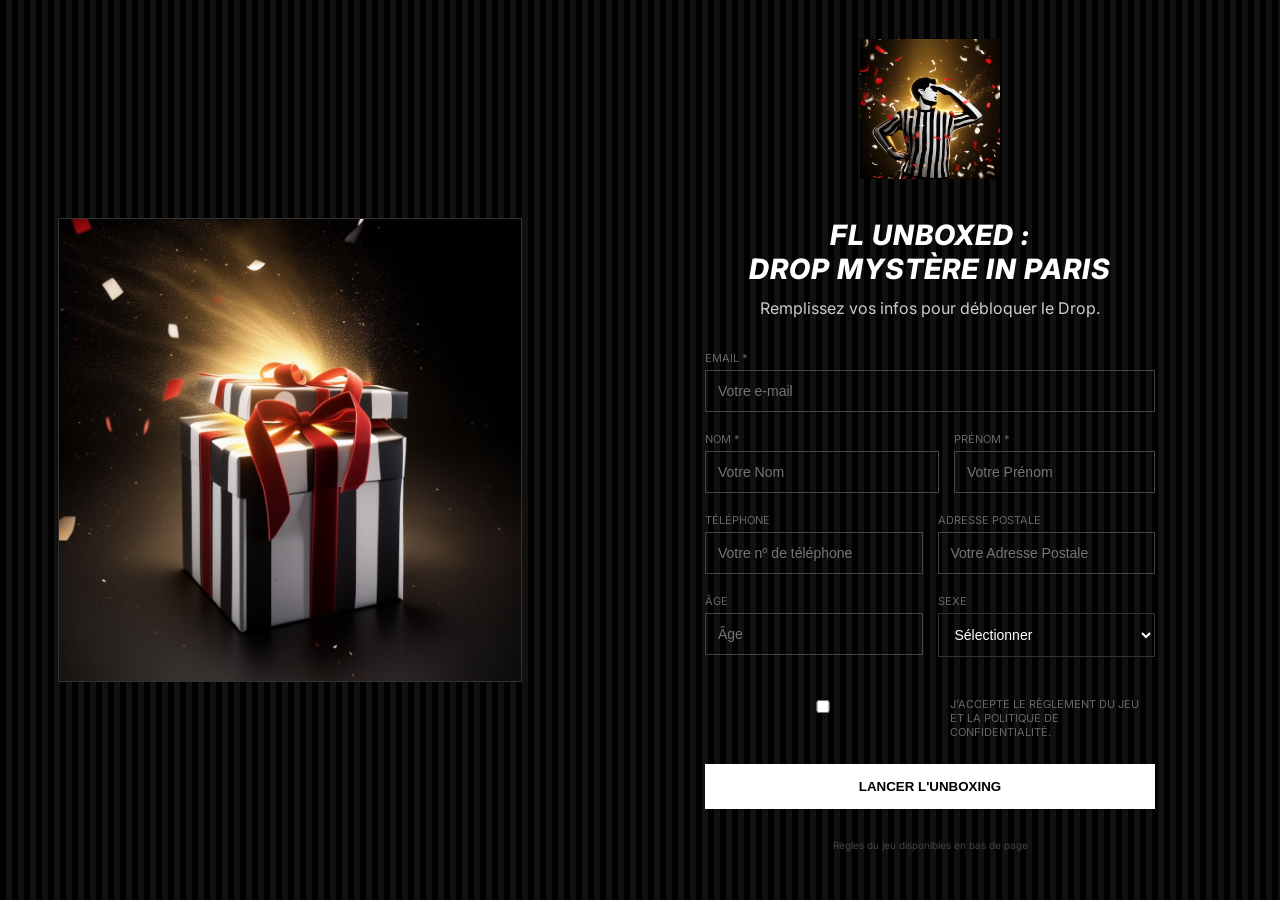
<file: index.html>
<!DOCTYPE html>
<html lang="fr">
<head>
    <meta charset="UTF-8">
    <meta name="viewport" content="width=device-width, initial-scale=1.0">
    <title>FL Unboxed - Formulaire</title>
    <link rel="stylesheet" href="./css/style.css">
    <link href="https://fonts.googleapis.com/css2?family=Inter:ital,wght@0,400;0,700;1,800&display=swap" rel="stylesheet">
</head>
<body>
    <div class="main-container">
        <div class="hero-image-section">
            <img src="images/Bo_te Cadeau Sans Texte 4.png" alt="Mystery Drop" class="main-img">
        </div>

        <div class="form-section">
            <img src="images/Logo Foot Locker Style 3.png" alt="Logo FL" class="logo">
            <h1 class="title">FL UNBOXED :<br>DROP MYSTÈRE IN PARIS</h1>
            <p class="subtitle">Remplissez vos infos pour débloquer le Drop.</p>
            
            <form class="registration-form">
                <div class="input-group">
                    <label>Email *</label>
                    <input type="email" placeholder="Votre e-mail" required>
                </div>
                
                <div class="form-row">
                    <div class="input-group">
                        <label>Nom *</label>
                        <input type="text" placeholder="Votre Nom" required>
                    </div>
                    <div class=git "input-group">
                        <label>Prénom *</label>
                        <input type="text" placeholder="Votre Prénom" required>
                    </div>
                </div>

                <div class="form-row">
                    <div class="input-group">
                        <label>Téléphone</label>
                        <input type="tel" placeholder="Votre nº de téléphone">
                    </div>
                    <div class="input-group">
                        <label>Adresse Postale</label>
                        <input type="text" placeholder="Votre Adresse Postale">
                    </div>
                </div>

                <div class="form-row">
                    <div class="input-group">
                        <label>Âge</label>
                        <input type="number" placeholder="Âge">
                    </div>
                    <div class="input-group">
                        <label>Sexe</label>
                        <select>
                            <option value="">Sélectionner</option>
                            <option value="M">Masculin</option>
                            <option value="F">Féminin</option>
                        </select>
                    </div>
                </div>

                <div class="checkbox-container">
                    <input type="checkbox" id="terms" required>
                    <label for="terms">J'accepte le règlement du jeu et la politique de confidentialité.</label>
                </div>

                <button type="submit" class="btn-main">Lancer l'unboxing</button>
            </form>
            <p class="footer-note">Règles du jeu disponibles en bas de page</p>
        </div>
    </div>
</body>
</html>
</file>
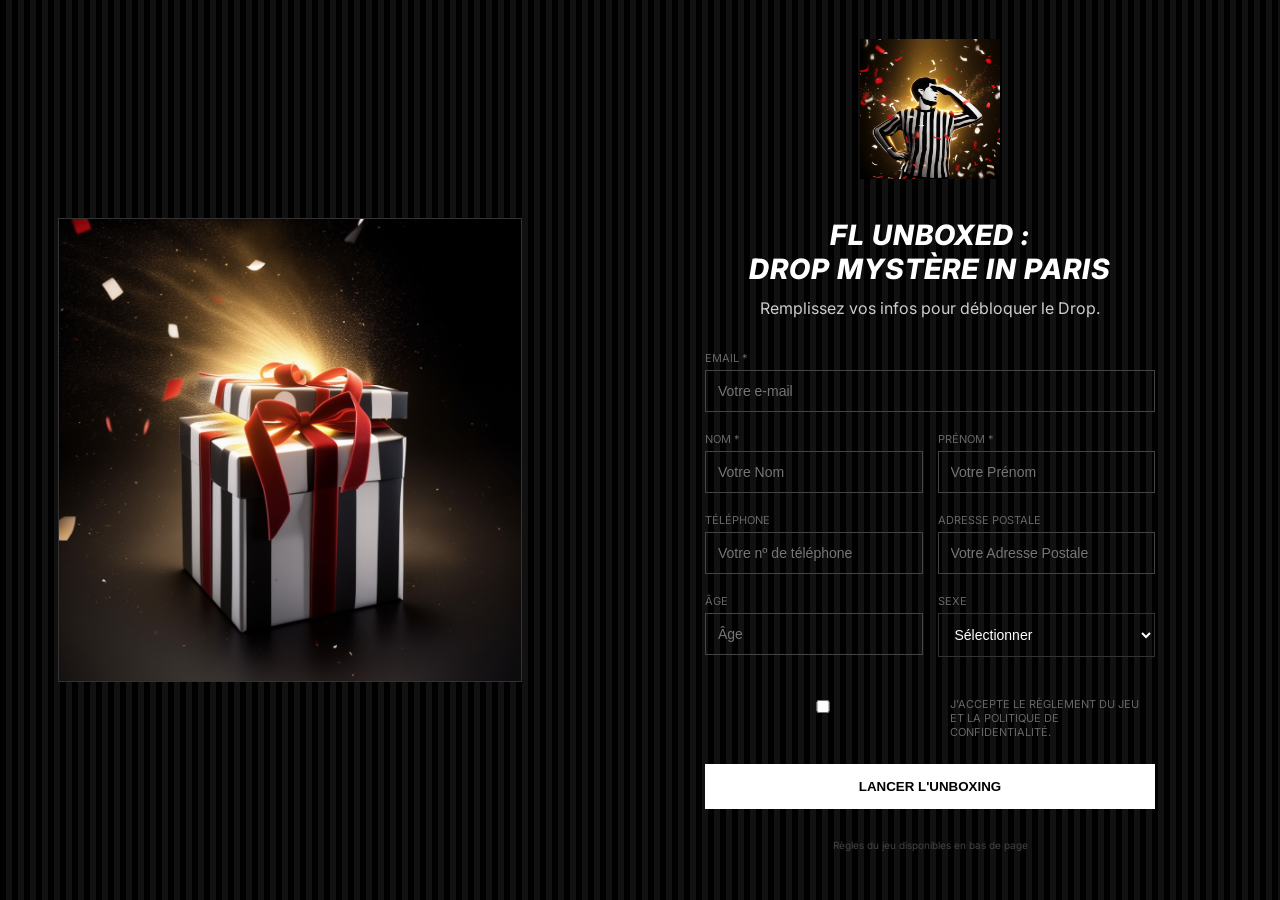
<file: index-inscription.html>
<!DOCTYPE html>
<html lang="fr">
<head>
    <meta charset="UTF-8">
    <meta name="viewport" content="width=device-width, initial-scale=1.0">
    <title>FL Unboxed - Inscription</title>
    <link rel="stylesheet" href="./css/style.css">
    <link href="https://fonts.googleapis.com/css2?family=Inter:ital,wght@0,400;0,700;1,800&display=swap" rel="stylesheet">
</head>
<body class="page-inscription" id="page-inscription">
    <div class="main-container">
        <div class="hero-image-section">
            <img src="./images/Boite1.png" alt="Mystery Drop" class="main-img">
        </div>

        <div class="form-section">
            <img src="./images/Logo Foot Locker Style 3.png" alt="Logo FL" class="logo">
            <h1 class="title">FL UNBOXED :<br>DROP MYSTÈRE IN PARIS</h1>
            <p class="subtitle">Remplissez vos infos pour débloquer le Drop.</p>
            
            <form class="registration-form" id="formulaire-inscription">
                <div class="input-group">
                    <label>Email *</label>
                    <input type="email" placeholder="Votre e-mail" required>
                </div>
                
                <div class="form-row">
                    <div class="input-group">
                        <label>Nom *</label>
                        <input type="text" placeholder="Votre Nom" required>
                    </div>
                    <div class="input-group">
                        <label>Prénom *</label>
                        <input type="text" placeholder="Votre Prénom" required>
                    </div>
                </div>

                <div class="form-row">
                    <div class="input-group">
                        <label>Téléphone</label>
                        <input type="tel" placeholder="Votre nº de téléphone">
                    </div>
                    <div class="input-group">
                        <label>Adresse Postale</label>
                        <input type="text" placeholder="Votre Adresse Postale">
                    </div>
                </div>

                <div class="form-row">
                    <div class="input-group">
                        <label>Âge</label>
                        <input type="number" placeholder="Âge">
                    </div>
                    <div class="input-group">
                        <label>Sexe</label>
                        <select>
                            <option value="">Sélectionner</option>
                            <option value="M">Masculin</option>
                            <option value="F">Féminin</option>
                        </select>
                    </div>
                </div>

                <div class="checkbox-container">
                    <input type="checkbox" id="terms" required>
                    <label for="terms">J'accepte le règlement du jeu et la politique de confidentialité.</label>
                </div>

                <button type="submit" class="btn-main">Lancer l'unboxing</button>
            </form>
            <p class="footer-note">Règles du jeu disponibles en bas de page</p>
        </div>
    </div>
    <script>
        document.getElementById('formulaire-inscription').addEventListener('submit', function(evenement) {
            evenement.preventDefault();
            window.location.href = 'page2-coffre.html';
        });
    </script>
</body>
</html>
</file>
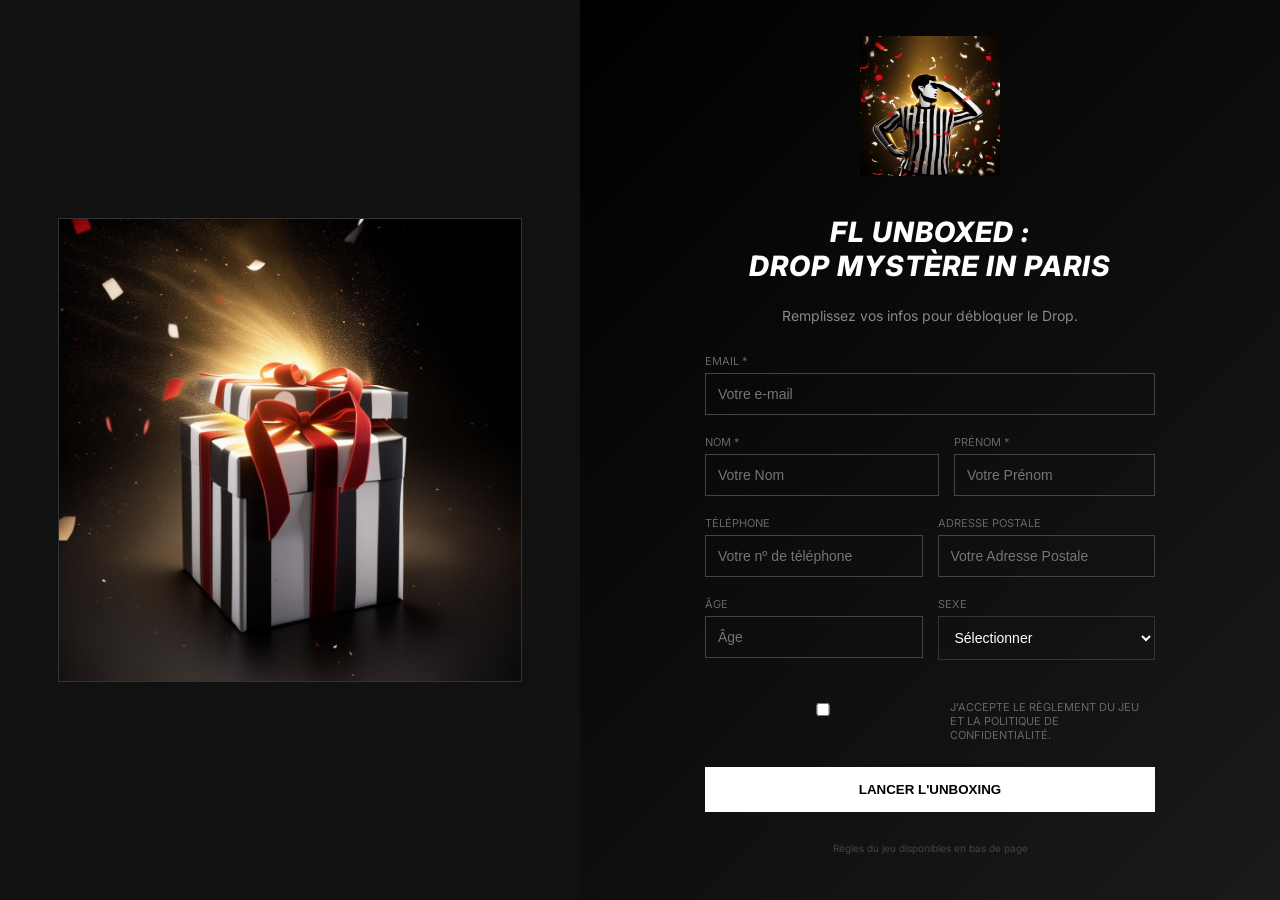
<file: page1.html>
<!DOCTYPE html>
<html lang="fr">
<head>
    <meta charset="UTF-8">
    <meta name="viewport" content="width=device-width, initial-scale=1.0">
    <title>FL Unboxed - Inscription</title>
    <link rel="stylesheet" href="styles.css">
    <!-- Importation de la police Inter pour être fidèle au design -->
    <link href="https://fonts.googleapis.com/css2?family=Inter:ital,wght@0,400;0,700;1,800&display=swap" rel="stylesheet">
</head>
<body>
    <div class="main-container">
        <!-- Section Gauche : Image -->
        <div class="hero-image-section">
            <img src="omage/Bo_te Cadeau Sans Texte 4.png" alt="Mystery Drop" class="main-img">
        </div>

        <!-- Section Droite : Formulaire -->
        <div class="form-section">
            <img src="omage/Logo Foot Locker Style 3.png" alt="Logo FL" class="logo">
            <h1 class="title">FL UNBOXED :<br>DROP MYSTÈRE IN PARIS</h1>
            <p class="subtitle">Remplissez vos infos pour débloquer le Drop.</p>
            
            <form class="registration-form">
                <div class="input-group">
                    <label>Email *</label>
                    <input type="email" placeholder="Votre e-mail" required>
                </div>
                
                <div class="form-row">
                    <div class="input-group">
                        <label>Nom *</label>
                        <input type="text" placeholder="Votre Nom" required>
                    </div>
                    <div class=git "input-group">
                        <label>Prénom *</label>
                        <input type="text" placeholder="Votre Prénom" required>
                    </div>
                </div>

                <div class="form-row">
                    <div class="input-group">
                        <label>Téléphone</label>
                        <input type="tel" placeholder="Votre nº de téléphone">
                    </div>
                    <div class="input-group">
                        <label>Adresse Postale</label>
                        <input type="text" placeholder="Votre Adresse Postale">
                    </div>
                </div>

                <div class="form-row">
                    <div class="input-group">
                        <label>Âge</label>
                        <input type="number" placeholder="Âge">
                    </div>
                    <div class="input-group">
                        <label>Sexe</label>
                        <select>
                            <option value="">Sélectionner</option>
                            <option value="M">Masculin</option>
                            <option value="F">Féminin</option>
                        </select>
                    </div>
                </div>

                <div class="checkbox-container">
                    <input type="checkbox" id="terms" required>
                    <label for="terms">J'accepte le règlement du jeu et la politique de confidentialité.</label>
                </div>

                <button type="submit" class="btn-main">Lancer l'unboxing</button>
            </form>
            <p class="footer-note">Règles du jeu disponibles en bas de page</p>
        </div>
    </div>
</body>
</html>
</file>
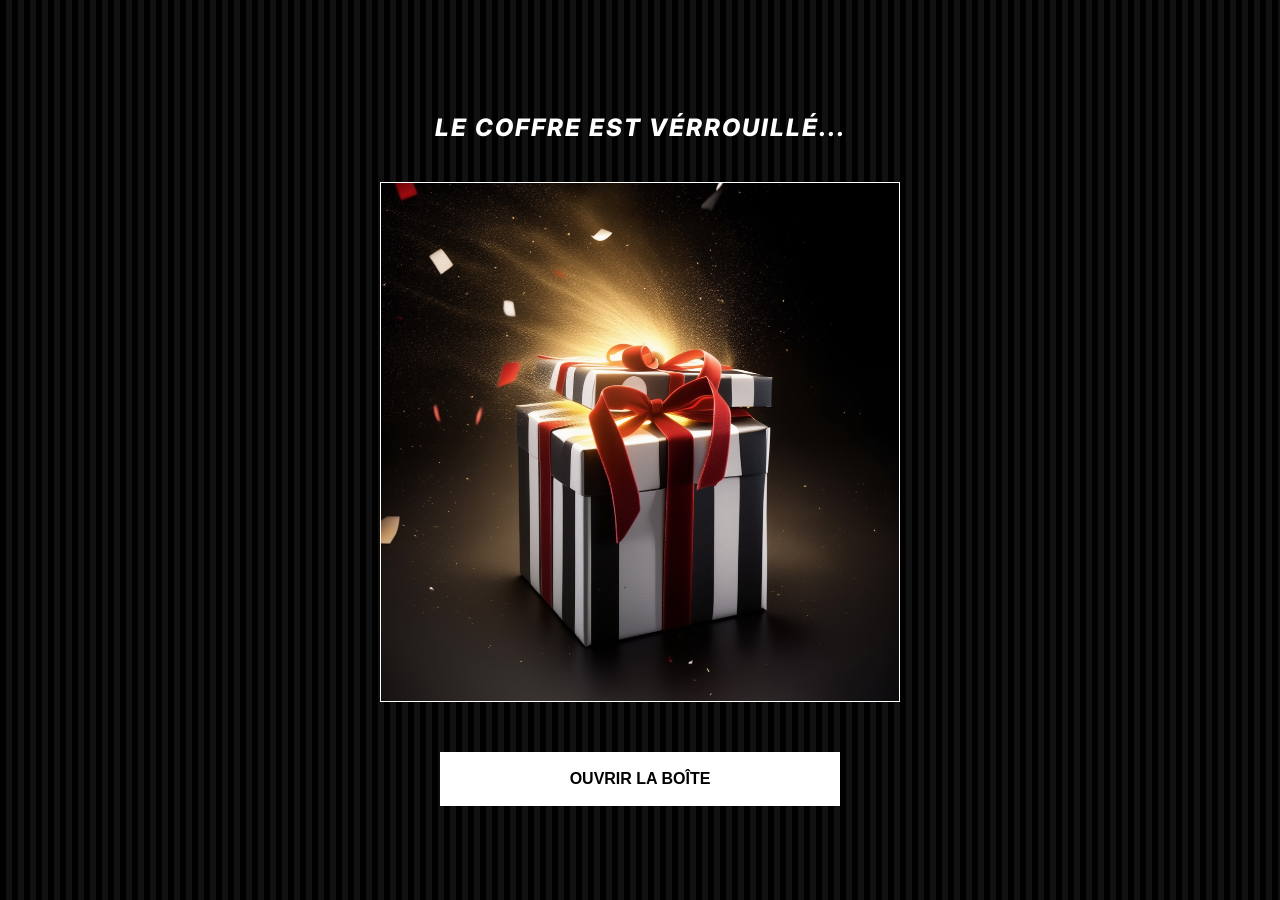
<file: page2-coffre.html>
<!DOCTYPE html>
<html lang="fr">

<head>
    <meta charset="UTF-8">
    <meta name="viewport" content="width=device-width, initial-scale=1.0">
    <title>FL Unboxed - Coffre Verrouillé</title>
    <link rel="stylesheet" href="./css/style.css">
    <link href="https://fonts.googleapis.com/css2?family=Inter:ital,wght@1,800&display=swap" rel="stylesheet">
</head>

<body class="page-coffre" id="page-coffre">
    <h2 class="status-text">Le Coffre est Vérrouillé...</h2>

    <div class="box-container">
        <img src="./images/Boite1.png" alt="Boîte Mystère" class="box-image">
    </div>

    <button class="btn-action" id="btn-ouvrir">Ouvrir la boîte</button>
    <script>
        document.getElementById('btn-ouvrir').addEventListener('click', function () {
            window.location.href = 'page3-lancement.html';
        });

    </script>
</body>
</html>
</file>
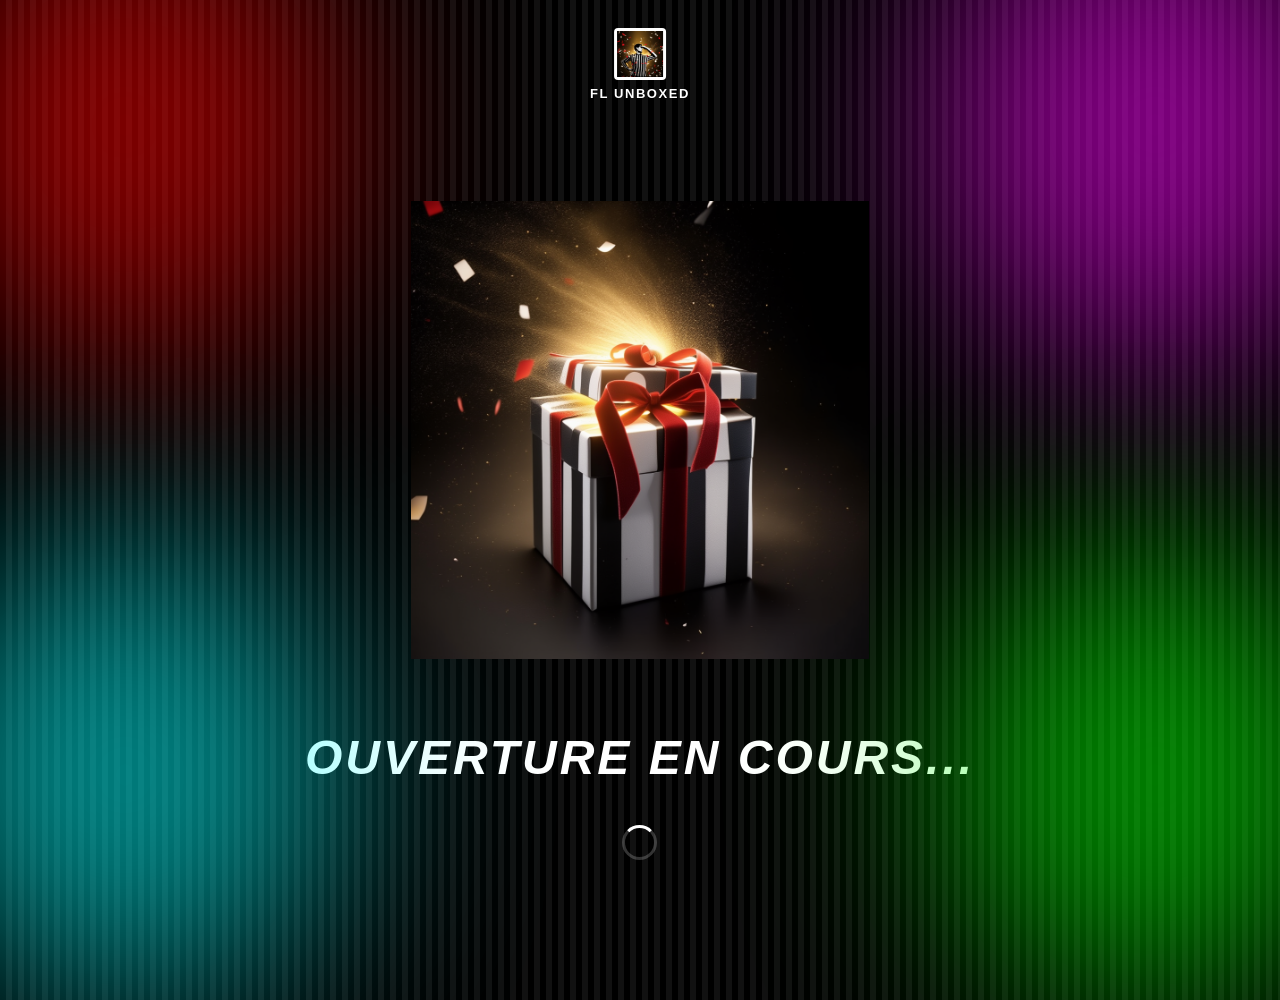
<file: page3-lancement.html>
<!DOCTYPE html>
<html lang="fr">

<head>
    <meta charset="UTF-8">
    <title>FL Unboxed - Lancement du Jeu</title>
    <link rel="stylesheet" href="./css/style.css">
</head>

<body class="page-lancement bg-pattern flex-centered no-scroll" id="page-lancement">

    <div class="corner-glow red-glow"></div>
    <div class="corner-glow magenta-glow"></div>
    <div class="corner-glow cyan-glow"></div>
    <div class="corner-glow green-glow"></div>

    <div class="main-content">

        <!-- Logo EN DEHORS du cadre comme page 4 -->
        <div class="logo-conteneur">
            <div class="logo-icone">
                <img src="images/Logo Foot Locker Style 3.png" alt="Logo" class="logo-fit">
            </div>
            <p class="logo-texte-p3">FL Unboxed</p>
        </div>

        <!-- Cadre sans logo dedans -->
        <div class="mystery-box-frame frame-538">
            <img src="images/Boite1.png" alt="Animation" class="contained-img">
            <div class="wireframe-lines"></div>
        </div>

        <h2 class="main-title centered italic">OUVERTURE EN COURS...</h2>
        <div class="custom-spinner"></div>

    </div>

    <script>
        setTimeout(function () {
            window.location.href = 'page4-ouverture.html';
        }, 2000);
    </script>

</body>

</html>
</file>
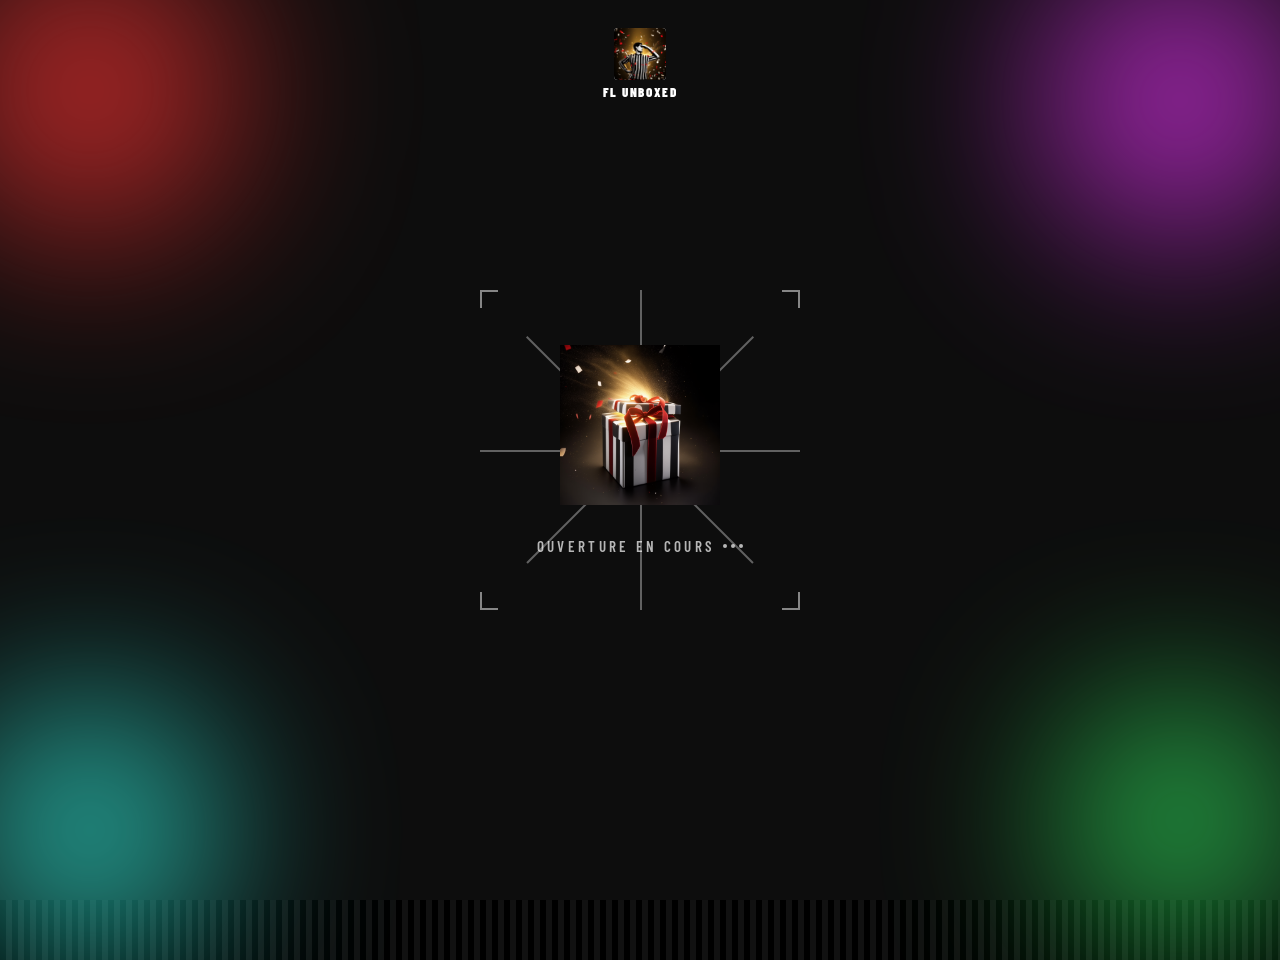
<file: page4-ouverture.html>
<!DOCTYPE html>
<html lang="fr">

<head>
  <meta charset="UTF-8">
  <meta name="viewport" content="width=device-width, initial-scale=1.0">
  <title>FL Unboxed – Ouverture</title>
  <link
    href="https://fonts.googleapis.com/css2?family=Barlow+Condensed:wght@400;600;700;900&family=Barlow:wght@400;500&display=swap"
    rel="stylesheet">
  <link rel="stylesheet" href="./css/style.css">
</head>

<body class="page-ouverture" id="page-ouverture">

  <div class="jeu">

    <!-- Néons -->
    <div class="neon-rouge"></div>
    <div class="neon-magenta"></div>
    <div class="neon-cyan"></div>
    <div class="neon-vert"></div>

    <div class="logo-conteneur">
      <div class="logo-icone">
        <img src="./images/Logo Foot Locker Style 3.png" alt="Logo Foot Locker" class="img-logo">
      </div>
      <div class="logo-texte">FL Unboxed</div>
    </div>

    <!-- Croix + Cadeau -->
    <div class="croix">
      <div class="ligne-x-1"></div>
      <div class="ligne-x-2"></div>
      <div class="ligne-horizontale"></div>
      <div class="ligne-verticale"></div>
      <div class="coin haut-gauche"></div>
      <div class="coin haut-droite"></div>
      <div class="coin bas-gauche"></div>
      <div class="coin bas-droite"></div>

      <div class="boite-mystere" id="boite-mystere">
        <img src="./images/Boite1.png" alt="Boîte Mystère Foot Locker" class="img-boite">
      </div>

      <!-- Message d'ouverture -->
      <div class="ouverture-chargement">
        Ouverture en cours
        <span class="points-chargement">
          <span class="point-chargement"></span>
          <span class="point-chargement"></span>
          <span class="point-chargement"></span>
        </span>
      </div>
    </div>
  </div>

  <script src="./js/animation-page4.js"></script>
</body>

</html>
</file>
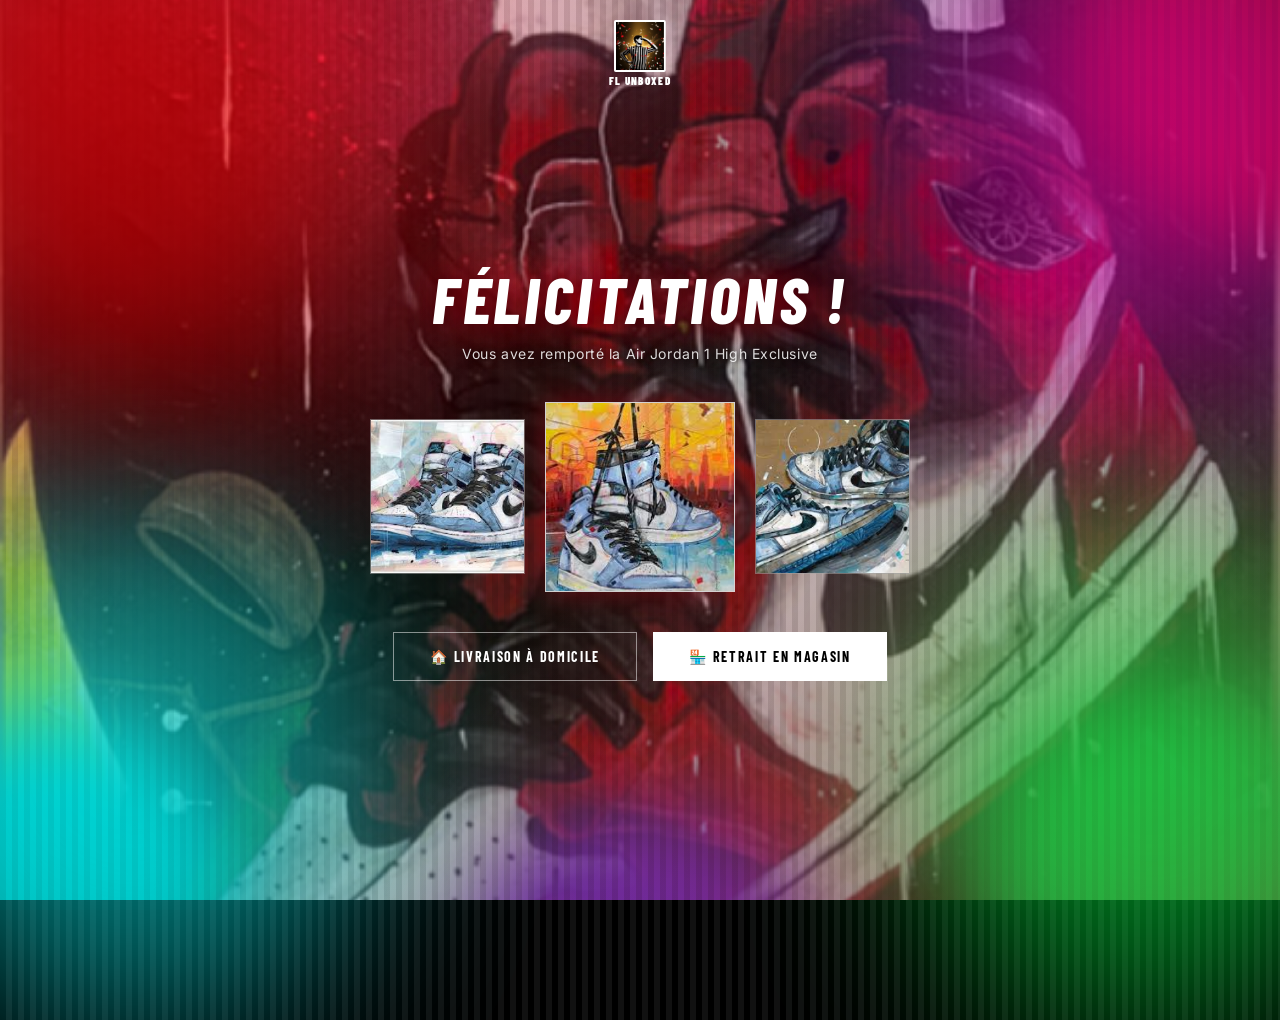
<file: page5-resultat-gagnant.html>
<!DOCTYPE html>
<html lang="fr">

<head>
    <meta charset="UTF-8">
    <meta name="viewport" content="width=device-width, initial-scale=1.0">
    <title>FL Unboxed - Félicitations !</title>
    <link rel="stylesheet" href="./css/style.css">
    <link
        href="https://fonts.googleapis.com/css2?family=Barlow+Condensed:ital,wght@0,700;1,800&family=Inter:wght@400;700&display=swap"
        rel="stylesheet">
</head>

<body class="page-resultat-gagnant" id="page-resultat-gagnant">

    <!-- Néons -->
    <div class="corner-glow red-glow"></div>
    <div class="corner-glow magenta-glow"></div>
    <div class="corner-glow cyan-glow"></div>
    <div class="corner-glow green-glow"></div>

    <!-- Logo -->
    <header class="header-logo">
        <div class="logo-bloc">
            <img src="./images/Logo Foot Locker Style 3.png" alt="Logo Foot Locker" class="logo-fl">
            <span class="logo-nom">FL Unboxed</span>
        </div>
    </header>

    <!-- Contenu principal -->
    <main class="main-content-resultat">
        <h1 class="titre-felicitations">FÉLICITATIONS !</h1>
        <p class="sous-titre-gain">Vous avez remporté la Air Jordan 1 High Exclusive</p>

        <!-- Photos Jordan -->
        <div class="galerie-gain">
            <div class="cadre-photo">
                <img src="./images/JORDAN1.png" alt="Jordan Vue 1">
            </div>
            <div class="cadre-photo photo-centrale">
                <img src="./images/JORDAN2.png" alt="Jordan Vue 2">
            </div>
            <div class="cadre-photo">
                <img src="./images/JORDAN3.png" alt="Jordan Vue 3">
            </div>
        </div>

        <!-- Boutons -->
        <div class="boutons-actions">
            <button class="btn-secondaire" id="btn-livraison">
                <span class="btn-icon">🏠</span>
                <span class="btn-label">LIVRAISON</span>
                <span class="btn-sub">À domicile</span>
            </button>
            <button class="btn-principal" id="btn-retrait">
                <span class="btn-icon">🏪</span>
                <span class="btn-label">RETRAIT</span>
                <span class="btn-sub">En magasin</span>
            </button>
        </div>
    </main>

    <script>
        document.getElementById('btn-livraison').addEventListener('click', () => {
            window.location.href = 'page6-confirmation.html';
        });
        document.getElementById('btn-retrait').addEventListener('click', () => {
            window.location.href = 'page6-confirmation.html';
        });
    </script>

</body>

</html>
</file>
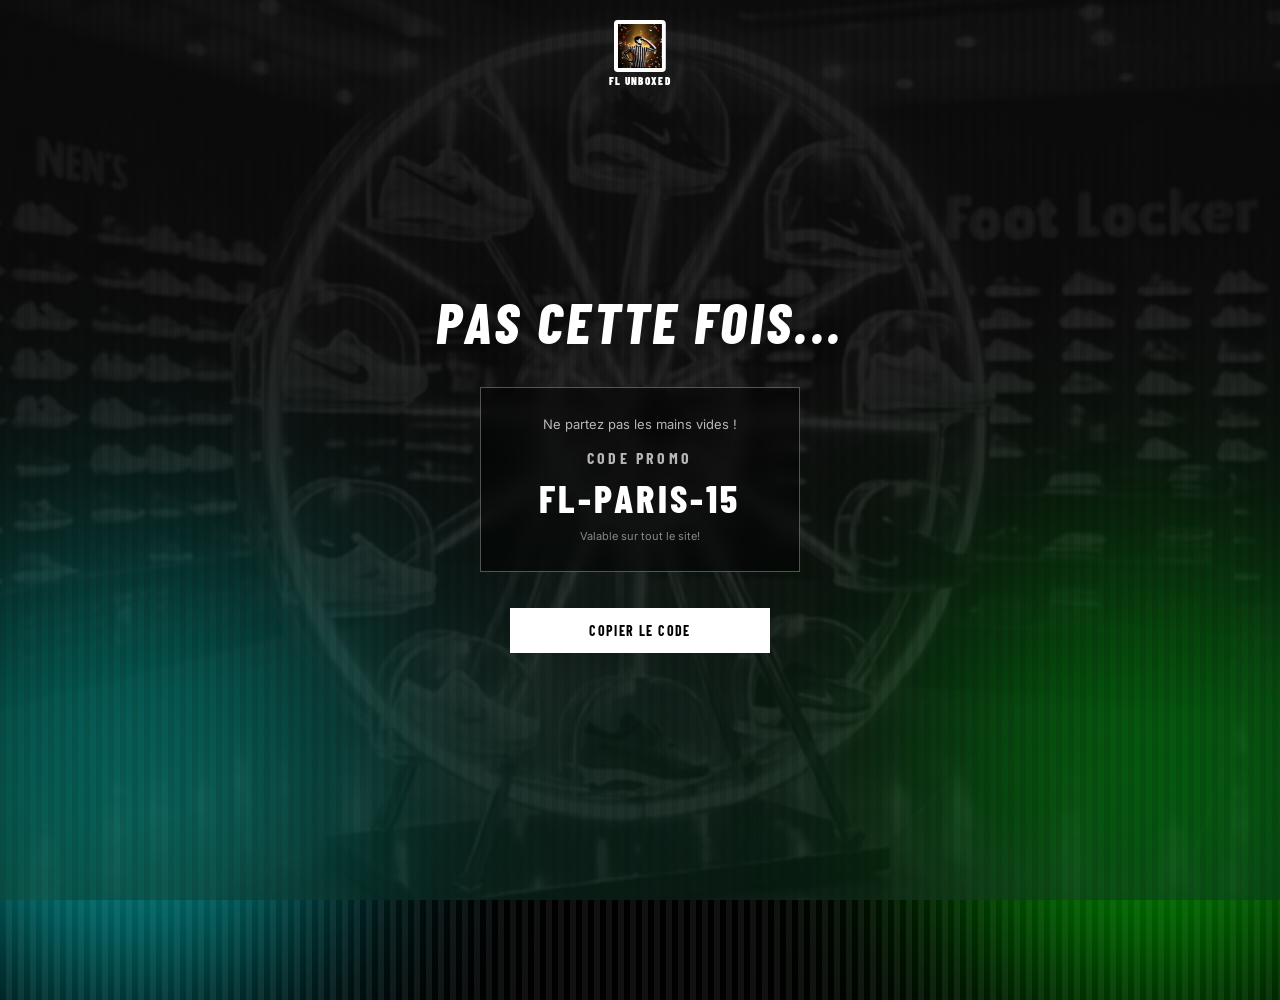
<file: page5-resultat-perdant.html>
<!DOCTYPE html>
<html lang="fr">

<head>
    <meta charset="UTF-8">
    <meta name="viewport" content="width=device-width, initial-scale=1.0">
    <title>FL Unboxed - Pas cette fois...</title>
    <link rel="stylesheet" href="./css/style.css">
    <link
        href="https://fonts.googleapis.com/css2?family=Barlow+Condensed:ital,wght@0,700;1,800&family=Inter:wght@400;700&display=swap"
        rel="stylesheet">
</head>

<body class="page-resultat-perdant" id="page-resultat-perdant">

    <!-- Glows -->
    <div class="corner-glow cyan-glow"></div>
    <div class="corner-glow green-glow"></div>

    <!-- Logo -->
    <header class="header-logo">
        <div class="logo-bloc">
            <img src="./images/Logo Foot Locker Style 3.png" alt="Logo Foot Locker" class="logo-fl">
            <span class="logo-nom">FL Unboxed</span>
        </div>
    </header>

    <!-- Contenu principal -->
    <main class="main-content-resultat">
        <h1 class="titre-consolation">PAS CETTE FOIS...</h1>

        <!-- Cadre code promo -->
        <div class="cadre-promo">
            <p class="label-consolation">Ne partez pas les mains vides !</p>
            <p class="label-promo">CODE PROMO</p>
            <p class="code-reduction" id="code-fl">FL-PARIS-15</p>
            <p class="mention-promo">Valable sur tout le site!</p>
        </div>

        <!-- Bouton -->
        <div class="boutons-actions">
            <button class="btn-principal btn-copier" id="btn-copier-code">COPIER LE CODE</button>
        </div>
    </main>

    <script>
        document.getElementById('btn-copier-code').addEventListener('click', () => {
            const code = document.getElementById('code-fl').textContent;
            navigator.clipboard.writeText(code).then(() => {
                const btn = document.getElementById('btn-copier-code');
                btn.textContent = 'CODE COPIÉ ✓';
                btn.style.background = '#555';
                btn.style.color = '#fff';
                btn.disabled = true;

                const msg = document.createElement('p');
                msg.textContent = 'Votre code a été copié — vous allez être redirigé dans 3 secondes.';
                msg.style.cssText = `
                color: rgba(255,255,255,0.6);
                font-family: 'Barlow Condensed', sans-serif;
                font-size: 14px;
                letter-spacing: 0.08em;
                text-transform: uppercase;
                margin-top: 20px;
                text-align: center;
                width: 100%;
                animation: fadeIn 0.5s ease;
            `;
                btn.parentElement.parentElement.appendChild(msg);

                setTimeout(() => {
                    window.location.href = 'page6-redirection.html';
                }, 3000);
            });
        });
    </script>
</body>

</html>
</file>
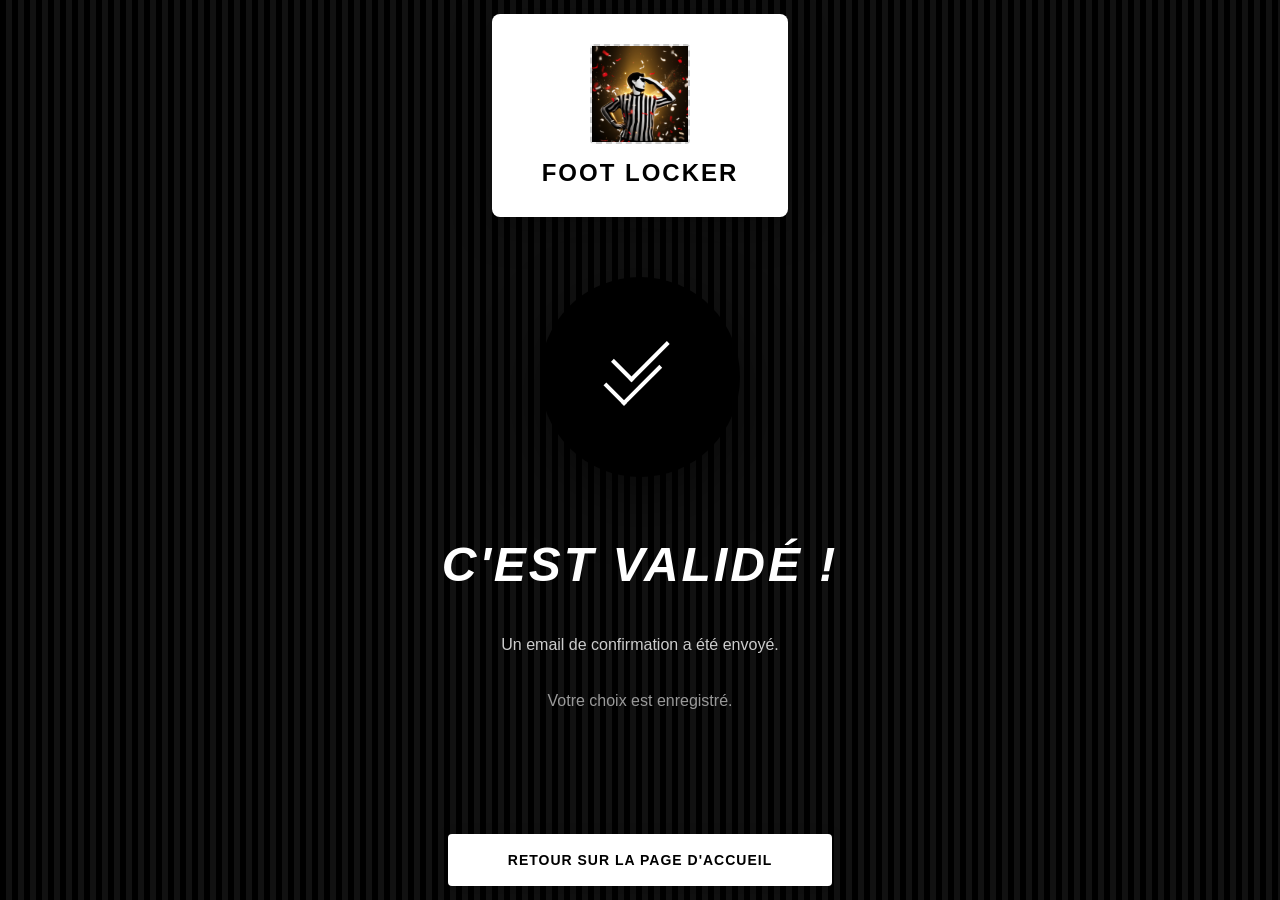
<file: page6-confirmation.html>
<!DOCTYPE html>
<html lang="fr">
<head>
  <meta charset="UTF-8">
  <meta name="viewport" content="width=device-width, initial-scale=1.0">
  <title>Confirmation - Foot Locker</title>
  <link rel="stylesheet" href="./css/style.css">
</head>
<body>
  <div class="container">
    <div class="logo-section">
      <div class="logo-placeholder">
        <img src="./images/Logo Foot Locker Style 3.png" alt="Foot Locker Logo" class="logo-image">
      </div>
      <h1 class="logo-text">FOOT LOCKER</h1>
    </div>

    <div class="checkmark-container">
      <div class="checkmark-circle">
        <div class="checkmark"></div>
      </div>
    </div>

    <div class="content">
      <h2 class="main-title">C'EST VALIDÉ !</h2>
      <p class="subtitle">Un email de confirmation a été envoyé.</p>
      <p class="subtitle-secondary">Votre choix est enregistré.</p>
    </div>

    <div class="button-container">
      <a href="index-inscription.html" class="return-button">RETOUR SUR LA PAGE D'ACCUEIL</a>
    </div>
  </div>
</body>
</html>
</file>
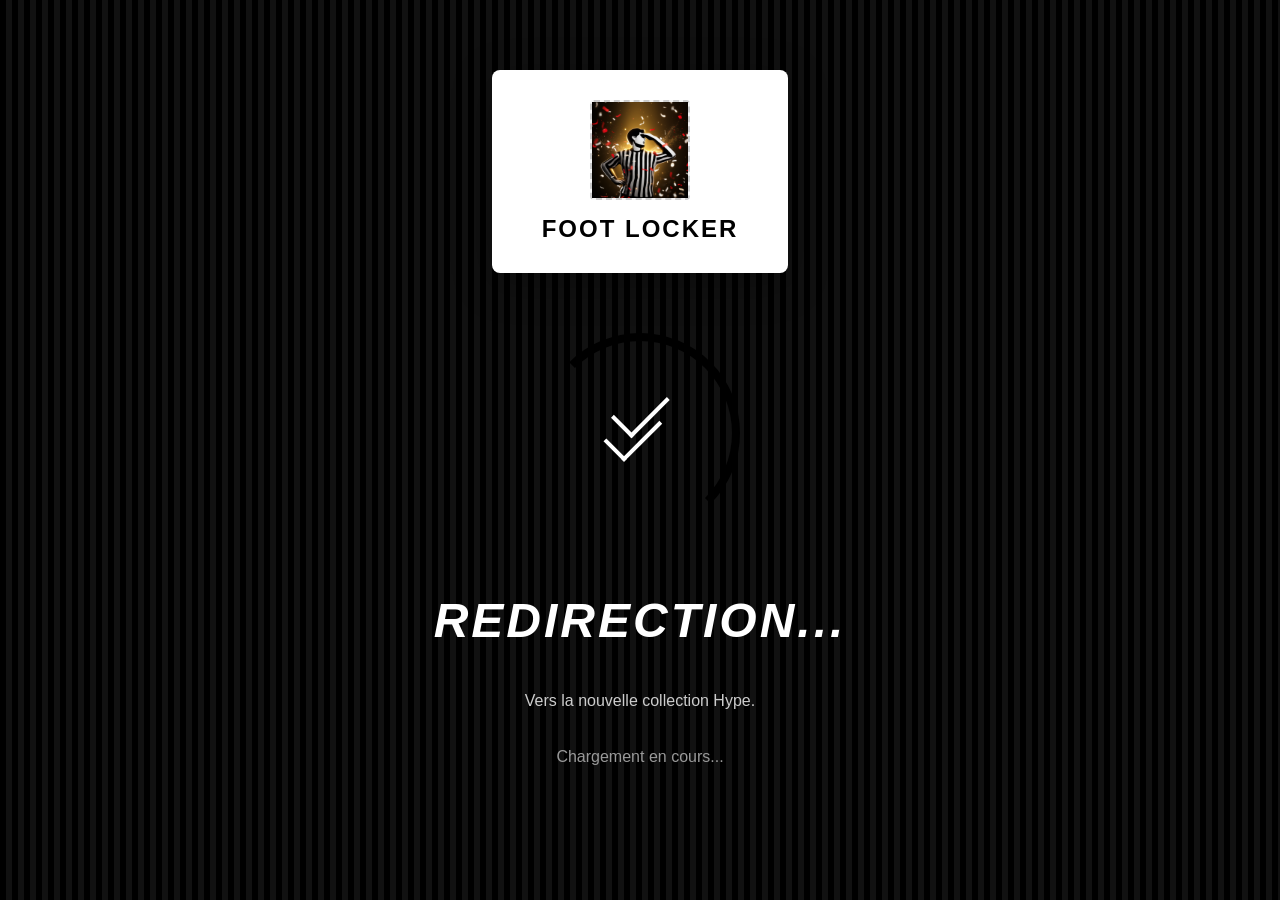
<file: page6-redirection.html>
<!DOCTYPE html>
<html lang="fr">
<head>
  <meta charset="UTF-8">
  <meta name="viewport" content="width=device-width, initial-scale=1.0">
  <title>Redirection - Foot Locker</title>
  <link rel="stylesheet" href="./css/style.css">
</head>
<body>
  <div class="container">
    <div class="logo-section">
      <div class="logo-placeholder">
        <img src="./images/Logo Foot Locker Style 3.png" alt="Foot Locker Logo" class="logo-image">
      </div>
      <h1 class="logo-text">FOOT LOCKER</h1>
    </div>

    <div class="spinner-container">
      <div class="spinner">
        <div class="spinner-circle"></div>
        <div class="checkmark"></div>
      </div>
    </div>

    <div class="content">
      <h2 class="main-title">REDIRECTION...</h2>
      <p class="subtitle">Vers la nouvelle collection Hype.</p>
      <p class="subtitle-secondary">Chargement en cours...</p>
    </div>
  </div>
</body>
</html>
</file>
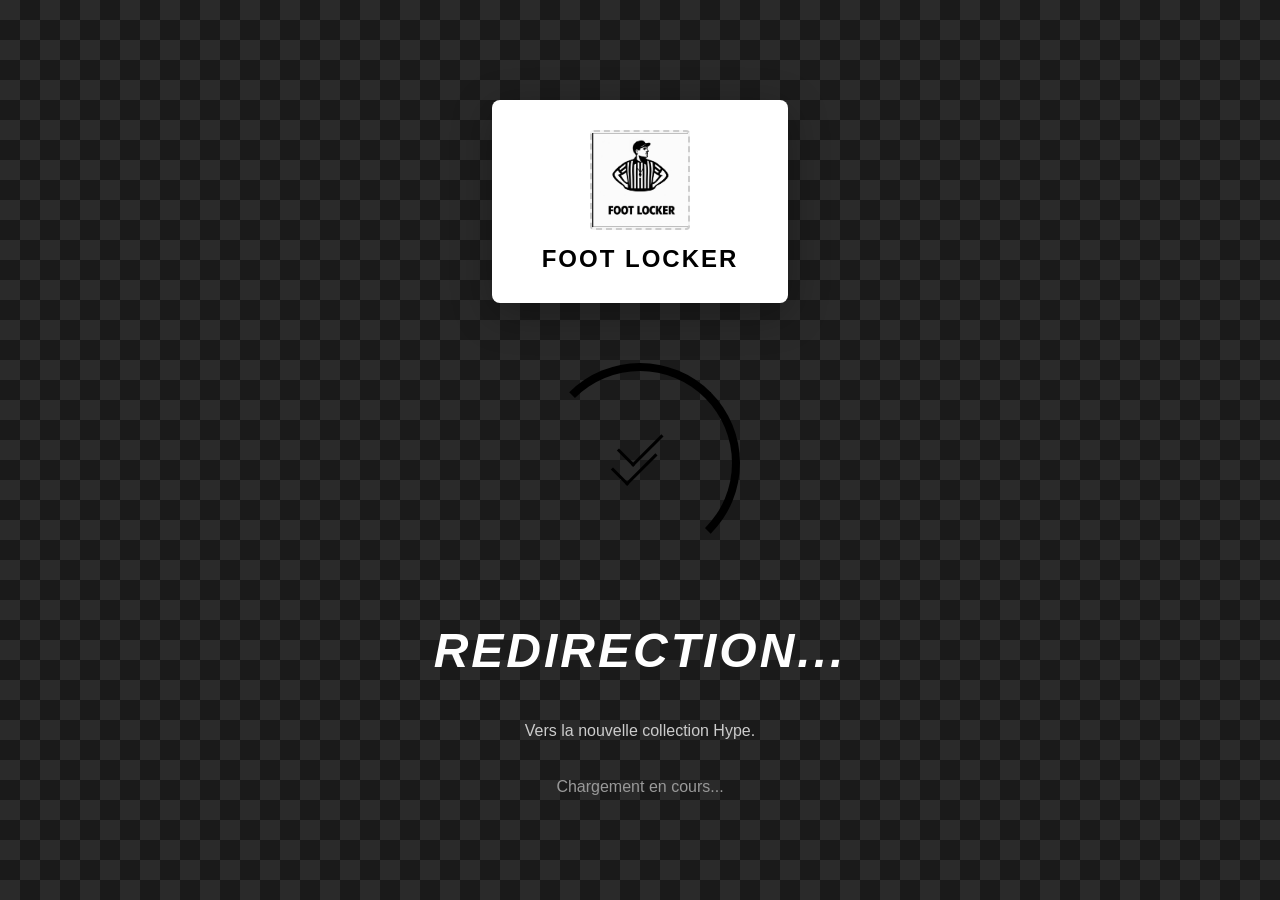
<file: page6redirection.html>
<!DOCTYPE html>
<html lang="fr">
<head>
  <meta charset="UTF-8">
  <meta name="viewport" content="width=device-width, initial-scale=1.0">
  <title>Redirection - Foot Locker</title>
  <link rel="stylesheet" href="valide.css">
</head>
<body>
  <div class="container">
    <div class="logo-section">
      <div class="logo-placeholder">
        <img src="images/logoblanc.png" alt="Foot Locker Logo" class="logo-image">
      </div>
      <h1 class="logo-text">FOOT LOCKER</h1>
    </div>

    <div class="spinner-container">
      <div class="spinner">
        <div class="spinner-circle"></div>
        <div class="checkmark"></div>
      </div>
    </div>

    <div class="content">
      <h2 class="main-title">REDIRECTION...</h2>
      <p class="subtitle">Vers la nouvelle collection Hype.</p>
      <p class="subtitle-secondary">Chargement en cours...</p>
    </div>
  </div>
</body>
</html>
</file>
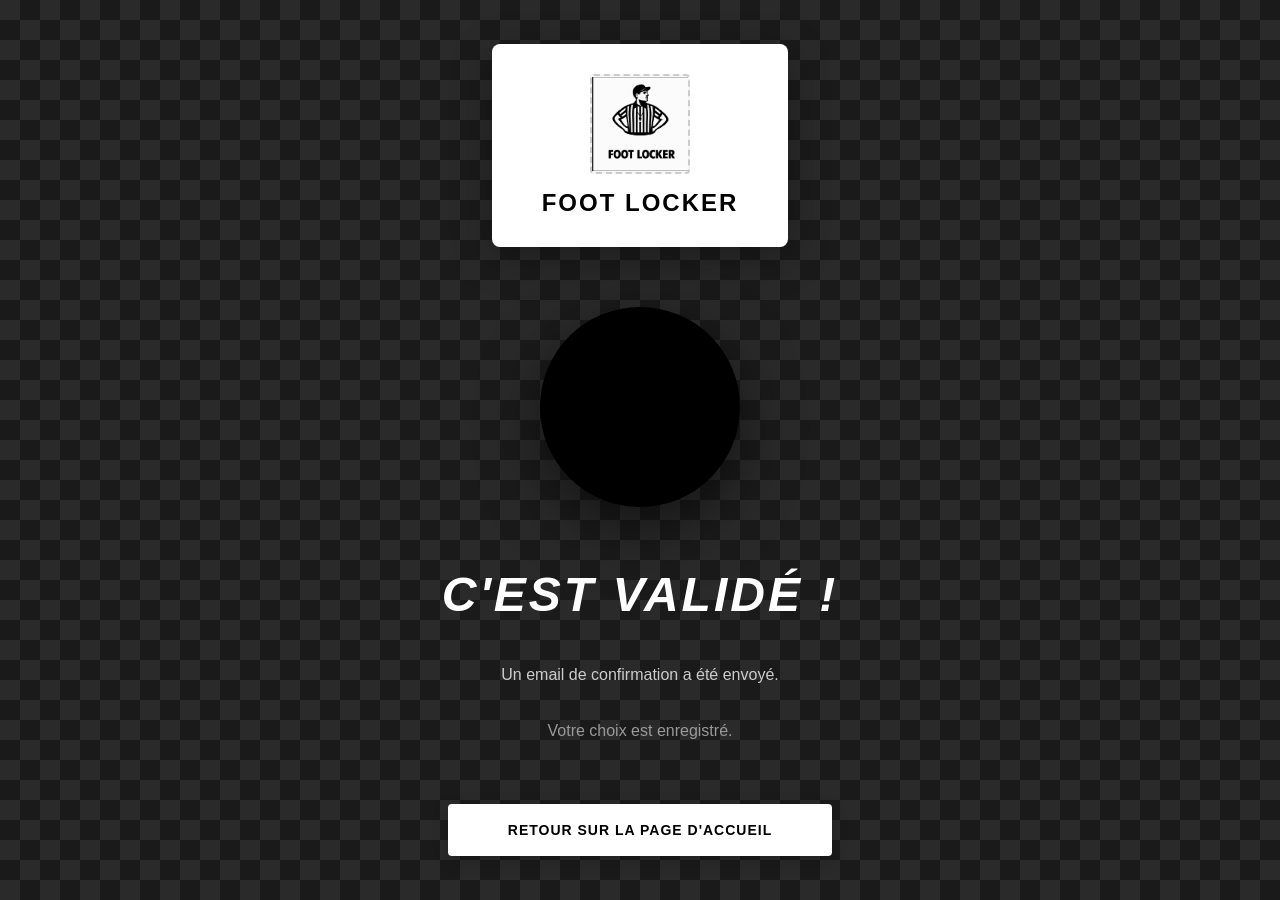
<file: page6valide.html>
<!DOCTYPE html>
<html lang="fr">
<head>
  <meta charset="UTF-8">
  <meta name="viewport" content="width=device-width, initial-scale=1.0">
  <title>Confirmation - Foot Locker</title>
  <link rel="stylesheet" href="valide.css">
</head>
<body>
  <div class="container">
    <div class="logo-section">
      <div class="logo-placeholder">
        <img src="images/logoblanc.png" alt="Foot Locker Logo" class="logo-image">
      </div>
      <h1 class="logo-text">FOOT LOCKER</h1>
    </div>

    <div class="checkmark-container">
      <div class="checkmark-circle">
        <div class="checkmark"></div>
      </div>
    </div>

    <div class="content">
      <h2 class="main-title">C'EST VALIDÉ !</h2>
      <p class="subtitle">Un email de confirmation a été envoyé.</p>
      <p class="subtitle-secondary">Votre choix est enregistré.</p>
    </div>

    <div class="button-container">
      <a href="index.html" class="return-button">RETOUR SUR LA PAGE D'ACCUEIL</a>
    </div>
  </div>
</body>
</html>
</file>
<file: css/style.css>
:root {
    --rouge: #e83030;
    --magenta: #d930e8;
    --cyan: #30e8d6;
    --vert: #30e860;
    --fond: #0d0d0d;
    --rouge-fl: #e2001a;
}

body,
html {
    margin: 0;
    padding: 0;
    height: 100%;
    background: repeating-linear-gradient(90deg, #000, #000 6px, #111 6px, #111 12px);
    color: #fff;
    font-family: 'Inter', sans-serif;
}

.main-container {
    display: flex;
    min-height: 100vh;
}

/* Section Image */
.hero-image-section {
    flex: 1;
    display: flex;
    justify-content: center;
    align-items: center;
    background: transparent;
}

.main-img {
    max-width: 80%;
    height: auto;
    border: 1px solid #333;
}

/* Section Formulaire */
.form-section {
    flex: 1;
    padding: 50px;
    display: flex;
    flex-direction: column;
    justify-content: center;
    align-items: center;
    background: transparent;
}

.logo {
    width: 140px;
    margin-bottom: 20px;
}

.title {
    font-style: italic;
    font-weight: 800;
    font-size: 28px;
    text-align: center;
    text-transform: uppercase;
    margin-bottom: 10px;
    letter-spacing: 1px;
}

.subtitle {
    color: #888;
    margin-bottom: 40px;
    font-size: 14px;
}

.registration-form {
    width: 100%;
    max-width: 450px;
}

.input-group {
    margin-bottom: 20px;
}

.form-row {
    display: flex;
    gap: 15px;
}

.form-row .input-group {
    flex: 1;
}

label {
    display: block;
    font-size: 11px;
    color: #666;
    text-transform: uppercase;
    margin-bottom: 5px;
}

input,
select {
    width: 100%;
    padding: 12px;
    background-color: transparent;
    border: 1px solid #333;
    color: #fff;
    font-size: 14px;
    box-sizing: border-box;
}

.checkbox-container {
    display: flex;
    align-items: flex-start;
    gap: 10px;
    font-size: 11px;
    color: #888;
    margin: 20px 0;
}

.btn-main {
    width: 100%;
    padding: 15px;
    background-color: #fff;
    color: #000;
    border: none;
    font-weight: bold;
    text-transform: uppercase;
    cursor: pointer;
    transition: 0.3s;
}

.btn-main:hover {
    background-color: #ddd;
}

.footer-note {
    font-size: 10px;
    color: #444;
    margin-top: 30px;
}


/* ============== ============== ==============   CSS de la page2 ============== ============== ============== */


body {
    margin: 0;
    height: 100vh;
    background: repeating-linear-gradient(90deg, #000, #000 6px, #111 6px, #111 12px);
    color: #fff;
    font-family: 'Inter', sans-serif;
    display: flex;
    flex-direction: column;
    justify-content: center;
    align-items: center;
}

.status-text {
    font-style: italic;
    font-weight: 800;
    font-size: 24px;
    margin-bottom: 40px;
    letter-spacing: 2px;
    text-transform: uppercase;
}

.box-container {
    width: 520px;
    /* Taille exacte Figma */
    height: 520px;
    /* Taille exacte Figma */
    background-color: #333333;
    /* Couleur Figma */
    border: 1px solid #ffffff;
    /* Bordure 1px blanche */
    display: flex;
    justify-content: center;
    align-items: center;
    margin-bottom: 50px;
    overflow: hidden;
    /* Pour que l'image ne dépasse pas si elle est plus grande */
}

.box-image {
    width: 100%;
    height: 100%;
    object-fit: cover;
    /* L'image remplira tout le cadre sans être déformée */
}

.btn-action {
    width: 400px;
    /* Taille approximative du bouton blanc */
    padding: 18px 0;
    background-color: #ffffff;
    color: #000000;
    border: none;
    font-weight: bold;
    font-size: 16px;
    text-transform: uppercase;
    cursor: pointer;
    transition: opacity 0.2s;
}

.btn-action:hover {
    opacity: 0.9;
}

/* ============== ============== ==============   CSS de la page3 ============== ============== ============== */

* {
    box-sizing: border-box;
}

body,
html {
    margin: 0;
    padding: 0;
    height: 100%;
    background-color: #000;
    color: #fff;
    font-family: 'Inter', sans-serif;
}

.bg-pattern {
    background: repeating-linear-gradient(90deg, #000, #000 6px, #111 6px, #111 12px);
}

.flex-centered {
    display: flex;
    flex-direction: column;
    align-items: center;
    justify-content: center;
}

.no-scroll {
    overflow: hidden;
}

/* --- TITRES --- */
.main-title {
    font-style: italic;
    font-weight: 800;
    text-transform: uppercase;
    letter-spacing: 1px;
    margin: 10px 0;
}

.centered {
    text-align: center;
}

.subtitle {
    color: #888;
    margin-bottom: 30px;
    font-size: 14px;
}

/* --- CADRES & IMAGES --- */
.mystery-box-frame,
.media-frame {
    position: relative;
    overflow: hidden;
    display: flex;
    justify-content: center;
    align-items: center;
}

.frame-520 {
    width: 520px;
    height: 520px;
    margin: 40px 0;
}

.frame-538 {
    width: 538px;
    height: 539px;
    margin: 30px 0;
}

.contained-img {
    max-width: 85%;
    max-height: 85%;
    object-fit: contain;
    z-index: 2;
}

/* --- LOGO INTÉGRÉ DANS LE CADRE --- */
.logo-header-box {
    position: absolute;
    top: 0;
    left: 50%;
    transform: translateX(-50%);
    width: 120px;
    height: 60px;
    display: flex;
    justify-content: center;
    align-items: center;
    z-index: 5;
    padding: 5px;
}

.logo-fit {
    max-width: 90%;
    max-height: 90%;
    object-fit: contain;
}

/* --- DÉCORATION WIREFRAME --- */
.wireframe-lines::before,
.wireframe-lines::after {
    content: '';
    position: absolute;
    background: rgba(255, 255, 255, 0.1);
    width: 150%;
    height: 1px;
    z-index: 1;
}

.wireframe-lines::before {
    transform: rotate(45deg);
}

.wireframe-lines::after {
    transform: rotate(-45deg);
}

/* --- BOUTONS --- */
.btn-primary {
    background: #ffffff;
    color: #000;
    border: none;
    padding: 15px;
    font-weight: bold;
    text-transform: uppercase;
    cursor: pointer;
    width: 100%;
}

.btn-large {
    width: 400px;
    padding: 20px;
}

/* --- GLOWS --- */
.corner-glow {
    position: absolute;
    width: 450px;
    height: 450px;
    border-radius: 50%;
    filter: blur(100px);
    opacity: 0.5;
    z-index: 0;
}

.red-glow {
    top: -100px;
    left: -100px;
    background: #ff0000;
}

.magenta-glow {
    top: -100px;
    right: -100px;
    background: #ff00ff;
}

.cyan-glow {
    bottom: -100px;
    left: -100px;
    background: #00ffff;
}

.green-glow {
    bottom: -100px;
    right: -100px;
    background: #00ff00;
}

/* --- LAYOUT INSCRIPTION --- */
.registration-layout {
    display: flex;
    height: 100vh;
}

.hero-section {
    flex: 1;
    display: flex;
    align-items: center;
    justify-content: center;
    padding: 40px;
}

.media-frame {
    width: 100%;
    height: 85%;
}

.form-section {
    flex: 1;
    padding: 60px;
    display: flex;
    flex-direction: column;
    justify-content: center;
}

.field-row {
    display: flex;
    gap: 15px;
}

.field,
.field-full {
    margin-bottom: 15px;
    width: 100%;
}

input {
    width: 100%;
    background: transparent;
    border: 1px solid #444;
    color: #fff;
    padding: 12px;
}

/* --- SPINNER --- */
.custom-spinner {
    width: 35px;
    height: 35px;
    border: 3px solid rgba(255, 255, 255, 0.2);
    border-top: 3px solid #fff;
    border-radius: 50%;
    animation: spin 1s linear infinite;
}

@keyframes spin {
    to {
        transform: rotate(360deg);
    }
}

body.page-lancement {
    position: relative;
}

body.page-lancement .logo-conteneur {
    position: absolute;
    top: 28px;
    left: 50%;
    transform: translateX(-50%);
    z-index: 10;
    display: flex;
    flex-direction: column;
    align-items: center;
    gap: 2px;
    margin-bottom: 0;
}

body.page-lancement .logo-icone {
    width: 52px;
    height: 52px;
    background: #fff;
    border-radius: 4px;
    display: flex;
    align-items: center;
    justify-content: center;
    overflow: hidden;
    margin: 0 auto;
}

body.page-lancement .logo-fit {
    width: 100%;
    height: 100%;
    object-fit: contain;
}

body.page-lancement .logo-texte-p3 {
    font-family: 'Barlow Condensed', sans-serif;
    font-weight: 900;
    font-size: 13px;
    letter-spacing: 0.12em;
    color: #fff;
    text-transform: uppercase;
    margin: 4px 0 0 0;
    text-align: center;
}

body.page-lancement .mystery-box-frame {
    margin-top: 120px;
}

body.page-lancement .main-content {
    display: flex;
    flex-direction: column;
    align-items: center;
    justify-content: center;
}

/* ============== ============== ============== CSS de la Page 4 ============== ============== ============== */

body.page-ouverture {
    background: var(--fond);
    min-height: 100vh;
    display: flex;
    align-items: center;
    justify-content: center;
    font-family: 'Barlow Condensed', sans-serif;
    overflow: hidden;
}


body.page-ouverture .jeu {
    position: relative;
    width: 100vw;
    height: 100vh;
    display: flex;
    flex-direction: column;
    align-items: center;
    justify-content: center;
}

/* ── Néons ── */
body.page-ouverture .neon-rouge {
    width: 300px;
    height: 300px;
    background: var(--rouge);
    top: -60px;
    left: -60px;
}

body.page-ouverture .neon-magenta {
    width: 280px;
    height: 280px;
    background: var(--magenta);
    top: -40px;
    right: -40px;
}

body.page-ouverture .neon-cyan {
    width: 260px;
    height: 260px;
    background: var(--cyan);
    bottom: -60px;
    left: -40px;
}

body.page-ouverture .neon-vert {
    width: 240px;
    height: 240px;
    background: var(--vert);
    bottom: -40px;
    right: -20px;
}

body.page-ouverture .neon-rouge,
body.page-ouverture .neon-magenta,
body.page-ouverture .neon-cyan,
body.page-ouverture .neon-vert {
    position: absolute;
    border-radius: 50%;
    filter: blur(90px);
    opacity: 0.75;
    pointer-events: none;
}

/* ── Logo ── */
body.page-ouverture .logo-conteneur {
    position: absolute;
    top: 28px;
    display: flex;
    flex-direction: column;
    align-items: center;
    gap: 4px;
    z-index: 10;
}

body.page-ouverture .logo-icone {
    width: 52px;
    height: 52px;
    background: #fff;
    border-radius: 4px;
    display: flex;
    align-items: center;
    justify-content: center;
    overflow: hidden;
}

body.page-ouverture .img-logo {
    width: 100%;
    height: 100%;
    object-fit: contain;
}

body.page-ouverture .logo-texte {
    font-weight: 900;
    font-size: 13px;
    letter-spacing: 0.12em;
    color: #fff;
    text-transform: uppercase;
}

/* ── Croix ── */
body.page-ouverture .croix {
    position: relative;
    width: 320px;
    height: 320px;
    display: flex;
    align-items: center;
    justify-content: center;
    flex-direction: column;
}

body.page-ouverture .ligne-x-1,
body.page-ouverture .ligne-x-2,
body.page-ouverture .ligne-horizontale,
body.page-ouverture .ligne-verticale {
    position: absolute;
    background: rgba(255, 255, 255, 0.35);
}

body.page-ouverture .ligne-x-1 {
    width: 100%;
    height: 1.5px;
    transform: rotate(45deg);
}

body.page-ouverture .ligne-x-2 {
    width: 100%;
    height: 1.5px;
    transform: rotate(-45deg);
}

body.page-ouverture .ligne-horizontale {
    width: 100%;
    height: 1.5px;
    left: 0;
    top: 50%;
}

body.page-ouverture .ligne-verticale {
    width: 1.5px;
    height: 100%;
    left: 50%;
    top: 0;
}

/* ── Coins ── */
body.page-ouverture .coin {
    position: absolute;
    width: 18px;
    height: 18px;
    border-color: rgba(255, 255, 255, 0.5);
    border-style: solid;
}

body.page-ouverture .haut-gauche {
    top: 0;
    left: 0;
    border-width: 2px 0 0 2px;
}

body.page-ouverture .haut-droite {
    top: 0;
    right: 0;
    border-width: 2px 2px 0 0;
}

body.page-ouverture .bas-gauche {
    bottom: 0;
    left: 0;
    border-width: 0 0 2px 2px;
}

body.page-ouverture .bas-droite {
    bottom: 0;
    right: 0;
    border-width: 0 2px 2px 0;
}

/* ── Boîte mystère ── */
body.page-ouverture .boite-mystere {
    position: relative;
    z-index: 5;
    animation: flotter 3s ease-in-out infinite;
    display: flex;
    align-items: center;
    justify-content: center;
}

body.page-ouverture .img-boite {
    width: 160px;
    height: auto;
    object-fit: contain;
    transition: opacity 0.3s ease;
}

@keyframes flotter {

    0%,
    100% {
        transform: translateY(0px);
    }

    50% {
        transform: translateY(-12px);
    }
}

/* ── Message d'ouverture ── */
body.page-ouverture .ouverture-chargement {
    margin-top: 32px;
    font-weight: 600;
    font-size: 15px;
    letter-spacing: 0.22em;
    color: rgba(255, 255, 255, 0.7);
    text-transform: uppercase;
    animation: pulser-texte 1.8s ease-in-out infinite;
    display: flex;
    align-items: center;
    gap: 6px;
}

@keyframes pulser-texte {

    0%,
    100% {
        opacity: 0.6;
    }

    50% {
        opacity: 1;
    }
}

/* ── Points de chargement ── */
body.page-ouverture .points-chargement {
    display: inline-flex;
    gap: 4px;
    margin-left: 2px;
}

body.page-ouverture .point-chargement {
    width: 4px;
    height: 4px;
    border-radius: 50%;
    background: rgba(255, 255, 255, 0.7);
    animation: clignoter 1.4s ease-in-out infinite;
}

body.page-ouverture .point-chargement:nth-child(2) {
    animation-delay: 0.2s;
}

body.page-ouverture .point-chargement:nth-child(3) {
    animation-delay: 0.4s;
}

@keyframes clignoter {

    0%,
    80%,
    100% {
        opacity: 0.2;
        transform: scale(0.8);
    }

    40% {
        opacity: 1;
        transform: scale(1.2);
    }
}

/* Shake & Pop */

body.page-ouverture .img-boite {
    transition: transform 0.15s ease-out, filter 0.15s ease-out;
}

.pop-effect {
    transform: scale(1.15);
    filter: brightness(1.8) blur(2px);
}

/* Shake */
@keyframes shake {
    0% {
        transform: translate(1px, 1px) rotate(0deg);
    }

    10% {
        transform: translate(-1px, -2px) rotate(-1deg);
    }

    20% {
        transform: translate(-3px, 0px) rotate(1deg);
    }

    30% {
        transform: translate(3px, 2px) rotate(0deg);
    }

    40% {
        transform: translate(1px, -1px) rotate(1deg);
    }

    50% {
        transform: translate(-1px, 2px) rotate(-1deg);
    }

    60% {
        transform: translate(-3px, 1px) rotate(0deg);
    }

    70% {
        transform: translate(3px, 1px) rotate(-1deg);
    }

    80% {
        transform: translate(-1px, -1px) rotate(1deg);
    }

    90% {
        transform: translate(1px, 2px) rotate(0deg);
    }

    100% {
        transform: translate(1px, -2px) rotate(-1deg);
    }
}

/* Shake */
.shake-active {
    animation: shake 0.3s infinite;
}

/* ============== ============== ============== CSS de la Page 5 ============== ============== ============== */

/* ============== CSS de la Page Gagnant ============== */

body.page-resultat-gagnant {
    min-height: 100vh;
    color: #fff;
    font-family: 'Inter', sans-serif;
    display: flex;
    flex-direction: column;
    overflow: hidden;
    position: relative;
    background: url('../images/JORDAN-FONDDECRAN.png') center center / cover no-repeat;
    background-color: #000;
}


body.page-resultat-gagnant::after {
    content: '';
    position: absolute;
    inset: 0;
    background: repeating-linear-gradient(
        90deg,
        rgba(0,0,0,0.12) 0px,
        rgba(0,0,0,0.12) 6px,
        transparent 6px,
        transparent 12px
    );
    z-index: 1;
    pointer-events: none;
}


body.page-resultat-gagnant::before {
    content: '';
    position: absolute;
    inset: 0;
    background:
        radial-gradient(ellipse at top left,     rgba(226,0,26,0.5)  0%, transparent 50%),
        radial-gradient(ellipse at top right,    rgba(10,10,40,0.4)  0%, transparent 50%),
        radial-gradient(ellipse at bottom right, rgba(226,0,26,0.35) 0%, transparent 50%),
        linear-gradient(180deg, rgba(0,0,0,0.1) 0%, rgba(0,0,0,0.35) 100%);
    z-index: 2;
    pointer-events: none;
}

/* ── Néons ── */
body.page-resultat-gagnant .corner-glow {
    position: absolute;
    width: 500px;
    height: 500px;
    border-radius: 50%;
    filter: blur(90px);
    opacity: 0.45;
    z-index: 3;
    pointer-events: none;
}

body.page-resultat-gagnant .red-glow     { top: -120px;    left: -120px;  background: #ff0000; }
body.page-resultat-gagnant .magenta-glow { top: -120px;    right: -120px; background: #ff00cc; }
body.page-resultat-gagnant .cyan-glow    { bottom: -120px; left: -120px;  background: #00ffff; }
body.page-resultat-gagnant .green-glow   { bottom: -120px; right: -120px; background: #00ff44; }

/* ── Logo ── */
body.page-resultat-gagnant .header-logo {
    position: absolute;
    top: 20px;
    left: 50%; 
    transform: translateX(-50%);  
    z-index: 10;
}

body.page-resultat-gagnant .logo-bloc {
    display: flex;
    flex-direction: column;
    align-items: center;
    gap: 2px;
}

body.page-resultat-gagnant .logo-fl {
    width: 52px;
    height: 52px;
    object-fit: contain;
    background: #fff;
    border-radius: 2px;
    padding: 2px;
}

body.page-resultat-gagnant .logo-nom {
    font-family: 'Barlow Condensed', sans-serif;
    font-weight: 900;
    font-size: 11px;
    letter-spacing: 0.12em;
    color: #fff;
    text-transform: uppercase;
    text-align: center;
}

/* ── Contenu ── */
body.page-resultat-gagnant .main-content-resultat {
    flex: 1;
    display: flex;
    flex-direction: column;
    align-items: center;
    justify-content: center;
    padding: 80px 40px 40px;
    text-align: center;
    position: relative;
    z-index: 5;
}

/* ── Titres ── */
body.page-resultat-gagnant .titre-felicitations {
    font-family: 'Barlow Condensed', sans-serif;
    font-style: italic;
    font-weight: 800;
    font-size: 64px;
    letter-spacing: 0.06em;
    text-transform: uppercase;
    color: #fff;
    margin: 0 0 8px;
    text-shadow: 0 0 40px rgba(226,0,26,0.9), 0 2px 20px rgba(0,0,0,0.9);
}

body.page-resultat-gagnant .sous-titre-gain {
    font-size: 14px;
    color: rgba(255,255,255,0.85);
    margin: 0 0 40px;
    letter-spacing: 0.04em;
    text-shadow: 0 1px 8px rgba(0,0,0,0.9);
}

/* ── Galerie ── */
body.page-resultat-gagnant .galerie-gain {
    display: flex;
    gap: 20px;
    align-items: center;
    justify-content: center;
    margin-bottom: 40px;
}

body.page-resultat-gagnant .cadre-photo {
    width: 155px;
    height: 155px;
    border: 1px solid rgba(255,255,255,0.35);
    overflow: hidden;
    display: flex;
    align-items: center;
    justify-content: center;
    background: rgba(0,0,0,0.3);
    transition: transform 0.25s, box-shadow 0.25s;
}

body.page-resultat-gagnant .cadre-photo:hover {
    transform: scale(1.05);
    box-shadow: 0 0 20px rgba(226,0,26,0.5);
}

body.page-resultat-gagnant .cadre-photo.photo-centrale {
    width: 190px;
    height: 190px;
    border-color: rgba(255,255,255,0.8);
    box-shadow: 0 0 30px rgba(226,0,26,0.4);
}

body.page-resultat-gagnant .cadre-photo img {
    width: 100%;
    height: 100%;
    object-fit: cover;
}

/* ── Boutons ── */
body.page-resultat-gagnant .boutons-actions {
    display: flex;
    gap: 16px;
    justify-content: center;
}

body.page-resultat-gagnant .btn-secondaire {
    padding: 15px 36px;
    background: transparent;
    color: #fff;
    border: 1px solid rgba(255,255,255,0.5);
    font-family: 'Barlow Condensed', sans-serif;
    font-weight: 700;
    font-size: 14px;
    letter-spacing: 0.12em;
    text-transform: uppercase;
    cursor: pointer;
    transition: all 0.2s;
    min-width: 170px;
}

body.page-resultat-gagnant .btn-secondaire:hover {
    background: rgba(226,0,26,0.2);
    border-color: rgba(226,0,26,0.8);
}

body.page-resultat-gagnant .btn-principal {
    padding: 15px 36px;
    background: #fff;
    color: #000;
    border: none;
    font-family: 'Barlow Condensed', sans-serif;
    font-weight: 700;
    font-size: 14px;
    letter-spacing: 0.12em;
    text-transform: uppercase;
    cursor: pointer;
    transition: all 0.2s;
    min-width: 170px;
}

body.page-resultat-gagnant .btn-principal:hover {
    background: #e2001a;
    color: #fff;
}

/* ============== CSS de la Page Perdant ============== */

body.page-resultat-perdant {
    margin: 0;
    min-height: 100vh;
    color: #fff;
    font-family: 'Inter', sans-serif;
    display: flex;
    flex-direction: column;
    overflow: hidden;
    position: relative;
    background: url('../images/FOOTLOCKER-FONDDECRAN.png') center center / cover no-repeat;
    background-color: #0a0a0a;
}

body.page-resultat-perdant::after {
    content: '';
    position: absolute;
    inset: 0;
    background: repeating-linear-gradient(
        90deg,
        rgba(0,0,0,0.12) 0px,
        rgba(0,0,0,0.12) 6px,
        transparent 6px,
        transparent 12px
    );
    z-index: 1;
    pointer-events: none;
}

body.page-resultat-perdant::before {
    content: '';
    position: absolute;
    inset: 0;
    background:
        radial-gradient(ellipse at top left,     rgba(10,10,10,0.7)  0%, transparent 55%),
        radial-gradient(ellipse at top right,    rgba(10,10,10,0.6)  0%, transparent 55%),
        radial-gradient(ellipse at bottom left,  rgba(0,200,150,0.2) 0%, transparent 50%),
        radial-gradient(ellipse at bottom right, rgba(0,200,80,0.15) 0%, transparent 50%),
        linear-gradient(180deg, rgba(0,0,0,0.2) 0%, rgba(0,0,0,0.5) 100%);
    z-index: 2;
    pointer-events: none;
}

/* ── Logo centré ── */
body.page-resultat-perdant .header-logo {
    position: absolute;
    top: 20px;
    left: 50%;
    transform: translateX(-50%);
    z-index: 10;
}

body.page-resultat-perdant .logo-bloc {
    display: flex;
    flex-direction: column;
    align-items: center;
    gap: 2px;
}

body.page-resultat-perdant .logo-fl {
    width: 52px;
    height: 52px;
    object-fit: contain;
    background: #fff;
    border-radius: 4px;
    padding: 4px;
}

body.page-resultat-perdant .logo-nom {
    font-family: 'Barlow Condensed', sans-serif;
    font-weight: 900;
    font-size: 11px;
    letter-spacing: 0.12em;
    color: #fff;
    text-transform: uppercase;
    text-align: center;
}

/* ── Contenu ── */
body.page-resultat-perdant .main-content-resultat {
    flex: 1;
    display: flex;
    flex-direction: column;
    align-items: center;
    justify-content: center;
    padding: 80px 40px 40px;
    text-align: center;
    position: relative;
    z-index: 5;
}

/* ── Titre ── */
body.page-resultat-perdant .titre-consolation {
    font-family: 'Barlow Condensed', sans-serif;
    font-style: italic;
    font-weight: 800;
    font-size: 56px;
    letter-spacing: 0.06em;
    text-transform: uppercase;
    color: #fff;
    margin: 0 0 32px;
    text-shadow: 0 2px 20px rgba(0,0,0,0.6);
}

/* ── Cadre promo ── */
body.page-resultat-perdant .cadre-promo {
    border: 1px solid rgba(255,255,255,0.3);
    padding: 28px 52px;
    text-align: center;
    margin-bottom: 36px;
    background: rgba(0,0,0,0.5);
    backdrop-filter: blur(8px);
    min-width: 320px;
}

body.page-resultat-perdant .label-consolation {
    font-size: 13px;
    color: rgba(255,255,255,0.7);
    margin: 0 0 16px;
}

body.page-resultat-perdant .label-promo {
    font-family: 'Barlow Condensed', sans-serif;
    font-weight: 700;
    font-size: 16px;
    letter-spacing: 0.2em;
    color: rgba(255,255,255,0.7);
    text-transform: uppercase;
    margin: 0 0 8px;
}

body.page-resultat-perdant .code-reduction {
    font-family: 'Barlow Condensed', sans-serif;
    font-weight: 800;
    font-size: 38px;
    letter-spacing: 0.08em;
    color: #fff;
    margin: 0 0 8px;
}

body.page-resultat-perdant .mention-promo {
    font-size: 11px;
    color: rgba(255,255,255,0.5);
    margin: 0;
}

/* ── Bouton ── */
body.page-resultat-perdant .boutons-actions {
    display: flex;
    justify-content: center;
}

body.page-resultat-perdant .btn-copier {
    padding: 14px 32px;
    background: #fff;
    color: #000;
    border: none;
    font-family: 'Barlow Condensed', sans-serif;
    font-weight: 700;
    font-size: 14px;
    letter-spacing: 0.1em;
    text-transform: uppercase;
    cursor: pointer;
    transition: opacity 0.2s;
    min-width: 260px;
}

body.page-resultat-perdant .btn-copier:hover {
    opacity: 0.85;
}
/* ============== ============== ============== CSS de la Page 6 ============== ============== ============== */

body.page-confirmation {
    font-family: 'Inter', sans-serif;
    background: repeating-linear-gradient(90deg, #000, #000 6px, #111 6px, #111 12px);
    min-height: 100vh;
    display: flex;
    align-items: center;
    justify-content: center;
    padding: 20px;
    color: #fff;
}

.container {
    width: 100%;
    max-width: 1400px;
    display: flex;
    flex-direction: column;
    align-items: center;
    justify-content: center;
    gap: 60px;
}

.logo-section {
    background-color: white;
    padding: 30px 50px;
    border-radius: 8px;
    display: flex;
    flex-direction: column;
    align-items: center;
    gap: 15px;
    animation: slideDown 0.6s ease-out;
    box-shadow: 0 10px 40px rgba(0, 0, 0, 0.3);
}

.logo-placeholder {
    width: 100px;
    height: 100px;
    display: flex;
    align-items: center;
    justify-content: center;
    background-color: #f5f5f5;
    border-radius: 4px;
    border: 2px dashed #ccc;
}

.logo-image {
    max-width: 100%;
    max-height: 100%;
    object-fit: contain;
}

.logo-text {
    font-size: 24px;
    font-weight: 700;
    letter-spacing: 2px;
    color: #000;
    margin: 0;
}

.checkmark-container {
    position: relative;
    width: 200px;
    height: 200px;
    animation: scaleIn 0.8s ease-out 0.3s both;
}

.checkmark-circle {
    width: 100%;
    height: 100%;
    background-color: #000;
    border-radius: 50%;
    display: flex;
    align-items: center;
    justify-content: center;
    box-shadow: 0 20px 60px rgba(0, 0, 0, 0.5);
}

.checkmark {
    width: 100px;
    height: 100px;
    position: relative;
}

.checkmark::before {
    content: '';
    position: absolute;
    width: 50px;
    height: 25px;
    border: 4px solid #fff;
    border-top: none;
    border-right: none;
    transform: rotate(-45deg) translate(-10px, -10px);
    left: 30px;
    top: 35px;
    animation: checkmarkDraw 0.6s ease-out 0.8s both;
}

.checkmark::after {
    content: '';
    position: absolute;
    width: 25px;
    height: 50px;
    border: 4px solid #fff;
    border-top: none;
    border-left: none;
    transform: rotate(45deg) translate(-25px, -5px);
    left: 50px;
    top: 20px;
    animation: checkmarkDraw 0.6s ease-out 1s both;
}

.content {
    text-align: center;
    color: white;
    animation: fadeInUp 0.8s ease-out 0.5s both;
}

.main-title {
    font-size: 48px;
    font-weight: 700;
    letter-spacing: 3px;
    font-style: italic;
    margin: 0 0 40px 0;
}

.subtitle {
    font-size: 16px;
    color: #ccc;
    line-height: 1.6;
    margin: 0 0 30px 0;
}

.subtitle-secondary {
    font-size: 16px;
    color: #999;
    line-height: 1.6;
    margin: 0 0 60px 0;
}

.button-container {
    animation: fadeInUp 0.8s ease-out 0.7s both;
}

.return-button {
    display: inline-block;
    background-color: white;
    color: #000;
    border: none;
    padding: 18px 60px;
    font-size: 14px;
    font-weight: 700;
    letter-spacing: 1px;
    cursor: pointer;
    transition: all 0.3s ease;
    border-radius: 4px;
    text-transform: uppercase;
    text-decoration: none;
    min-width: 350px;
    text-align: center;
    box-shadow: 0 4px 15px rgba(0, 0, 0, 0.2);
}

.return-button:hover {
    background-color: #f0f0f0;
    transform: translateY(-3px);
    box-shadow: 0 10px 30px rgba(0, 0, 0, 0.3);
}

.return-button:active {
    transform: translateY(-1px);
}

@keyframes slideDown {
    from { opacity: 0; transform: translateY(-30px); }
    to   { opacity: 1; transform: translateY(0); }
}

@keyframes scaleIn {
    from { opacity: 0; transform: scale(0.3); }
    to   { opacity: 1; transform: scale(1); }
}

@keyframes fadeInUp {
    from { opacity: 0; transform: translateY(30px); }
    to   { opacity: 1; transform: translateY(0); }
}

@keyframes checkmarkDraw {
    from { opacity: 0; }
    to   { opacity: 1; }
}

@media (max-width: 768px) {
    .container { gap: 40px; }
    .logo-section { padding: 20px 30px; }
    .logo-placeholder { width: 80px; height: 80px; }
    .logo-text { font-size: 18px; letter-spacing: 1px; }
    .checkmark-container { width: 150px; height: 150px; }
    .checkmark { width: 80px; height: 80px; }
    .checkmark::before { width: 40px; height: 20px; border-width: 3px; left: 25px; top: 28px; }
    .checkmark::after  { width: 20px; height: 40px; border-width: 3px; left: 40px; top: 15px; }
    .main-title { font-size: 36px; margin-bottom: 30px; }
    .subtitle, .subtitle-secondary { font-size: 14px; margin-bottom: 20px; }
    .subtitle-secondary { margin-bottom: 40px; }
    .return-button { min-width: 280px; padding: 15px 40px; font-size: 12px; }
}

@media (max-width: 480px) {
    body.page-confirmation { padding: 10px; }
    .container { gap: 30px; }
    .logo-section { padding: 15px 20px; }
    .logo-placeholder { width: 70px; height: 70px; border-width: 1px; }
    .logo-text { font-size: 16px; letter-spacing: 1px; }
    .checkmark-container { width: 120px; height: 120px; }
    .checkmark { width: 70px; height: 70px; }
    .checkmark::before { width: 35px; height: 18px; border-width: 2px; left: 20px; top: 25px; }
    .checkmark::after  { width: 18px; height: 35px; border-width: 2px; left: 35px; top: 12px; }
    .main-title { font-size: 28px; margin-bottom: 25px; }
    .subtitle, .subtitle-secondary { font-size: 13px; margin-bottom: 15px; }
    .subtitle-secondary { margin-bottom: 40px; }
    .return-button { min-width: 100%; padding: 12px 30px; font-size: 11px; letter-spacing: 0.5px; }
}


/* ------------------------------ page6 redirection --------------------------------- */

body.page-redirection {
    font-family: 'Inter', sans-serif;
    background: repeating-linear-gradient(90deg, #000, #000 6px, #111 6px, #111 12px);
    min-height: 100vh;
    display: flex;
    align-items: center;
    justify-content: center;
    padding: 20px;
    color: #fff;
}

.spinner-container {
    position: relative;
    width: 200px;
    height: 200px;
    animation: scaleIn 0.8s ease-out 0.3s both;
}

.spinner {
    width: 100%;
    height: 100%;
    position: relative;
    display: flex;
    align-items: center;
    justify-content: center;
}

.spinner-circle {
    position: absolute;
    width: 100%;
    height: 100%;
    border: 8px solid transparent;
    border-top: 8px solid #000;
    border-right: 8px solid #000;
    border-radius: 50%;
    animation: spin 2s linear infinite;
}

.subtitle-secondary-pulse {
    font-size: 16px;
    color: #999;
    line-height: 1.6;
    margin: 0;
    animation: pulse 1.5s ease-in-out infinite;
}

@keyframes spin {
    from { transform: rotate(0deg); }
    to   { transform: rotate(360deg); }
}

@keyframes pulse {
    0%, 100% { opacity: 0.6; }
    50%       { opacity: 1; }
}

@media (max-width: 768px) {
    .spinner-container { width: 150px; height: 150px; }
    .spinner-circle { border-width: 6px; border-top-width: 6px; border-right-width: 6px; }
}

@media (max-width: 480px) {
    body.page-redirection { padding: 10px; }
    .spinner-container { width: 120px; height: 120px; }
    .spinner-circle { border-width: 5px; border-top-width: 5px; border-right-width: 5px; }
}
</file>
<file: styles.css>
body, html {
    margin: 0;
    padding: 0;
    height: 100%;
    background-color: #000;
    color: #fff;
    font-family: 'Inter', sans-serif;
}

.main-container {
    display: flex;
    min-height: 100vh;
}

/* Section Image */
.hero-image-section {
    flex: 1;
    display: flex;
    justify-content: center;
    align-items: center;
    background-color: #111;
}

.main-img {
    max-width: 80%;
    height: auto;
    border: 1px solid #333;
}

/* Section Formulaire */
.form-section {
    flex: 1;
    padding: 50px;
    display: flex;
    flex-direction: column;
    justify-content: center;
    align-items: center;
    background: linear-gradient(135deg, #000 0%, #1a1a1a 100%);
}

.logo { width: 140px; margin-bottom: 20px; }

.title {
    font-style: italic;
    font-weight: 800;
    font-size: 28px;
    text-align: center;
    text-transform: uppercase;
    margin-bottom: 10px;
    letter-spacing: 1px;
}

.subtitle {
    color: #888;
    margin-bottom: 40px;
    font-size: 14px;
}

.registration-form {
    width: 100%;
    max-width: 450px;
}

.input-group {
    margin-bottom: 20px;
}

.form-row {
    display: flex;
    gap: 15px;
}

.form-row .input-group {
    flex: 1;
}

label {
    display: block;
    font-size: 11px;
    color: #666;
    text-transform: uppercase;
    margin-bottom: 5px;
}

input, select {
    width: 100%;
    padding: 12px;
    background-color: transparent;
    border: 1px solid #333;
    color: #fff;
    font-size: 14px;
    box-sizing: border-box;
}

.checkbox-container {
    display: flex;
    align-items: flex-start;
    gap: 10px;
    font-size: 11px;
    color: #888;
    margin: 20px 0;
}

.btn-main {
    width: 100%;
    padding: 15px;
    background-color: #fff;
    color: #000;
    border: none;
    font-weight: bold;
    text-transform: uppercase;
    cursor: pointer;
    transition: 0.3s;
}

.btn-main:hover {
    background-color: #ddd;
}

.footer-note {
    font-size: 10px;
    color: #444;
    margin-top: 30px;
}


/* ============== ============== ==============   CSS de la page2 ============== ============== ============== */


body {
    margin: 0;
    height: 100vh;
    background-color: #1a1a1a; /* Fond de la page sombre */
    color: #fff;
    font-family: 'Inter', sans-serif;
    display: flex;
    flex-direction: column;
    justify-content: center;
    align-items: center;
}

.status-text {
    font-style: italic;
    font-weight: 800;
    font-size: 24px;
    margin-bottom: 40px;
    letter-spacing: 2px;
    text-transform: uppercase;
}

.box-container {
    width: 520px;  /* Taille exacte Figma */
    height: 520px; /* Taille exacte Figma */
    background-color: #333333; /* Couleur Figma */
    border: 1px solid #ffffff; /* Bordure 1px blanche */
    display: flex;
    justify-content: center;
    align-items: center;
    margin-bottom: 50px;
    overflow: hidden; /* Pour que l'image ne dépasse pas si elle est plus grande */
}

.box-image {
    width: 100%;
    height: 100%;
    object-fit: cover; /* L'image remplira tout le cadre sans être déformée */
}

.btn-action {
    width: 400px; /* Taille approximative du bouton blanc */
    padding: 18px 0;
    background-color: #ffffff;
    color: #000000;
    border: none;
    font-weight: bold;
    font-size: 16px;
    text-transform: uppercase;
    cursor: pointer;
    transition: opacity 0.2s;
}

.btn-action:hover {
    opacity: 0.9;
}


/* ============== ============== ==============   CSS de la page3 ============== ============== ============== */
/* --- SECTION DES HALOS LUMINEUX (GLOWS) --- */


/* --- BASE --- */
* { box-sizing: border-box; }
body, html {
    margin: 0; padding: 0;
    height: 100%;
    background-color: #000;
    color: #fff;
    font-family: 'Inter', sans-serif;
}

.bg-pattern {
    background: repeating-linear-gradient(90deg, #000, #000 2px, #0c0c0c 2px, #0c0c0c 4px);
}

.flex-centered { display: flex; flex-direction: column; align-items: center; justify-content: center; }
.no-scroll { overflow: hidden; }

/* --- TITRES --- */
.main-title { font-style: italic; font-weight: 800; text-transform: uppercase; letter-spacing: 1px; margin: 10px 0; }
.centered { text-align: center; }
.subtitle { color: #888; margin-bottom: 30px; font-size: 14px; }

/* --- CADRES & IMAGES --- */
.mystery-box-frame, .media-frame {
    border: 1px solid #ffffff;
    background-color: #333333;
    position: relative;
    overflow: hidden;
    display: flex;
    justify-content: center;
    align-items: center;
}

.frame-520 { width: 520px; height: 520px; margin: 40px 0; }
.frame-538 { width: 538px; height: 539px; margin: 30px 0; }

.contained-img {
    max-width: 85%;
    max-height: 85%;
    object-fit: contain;
    z-index: 2;
}

/* --- LOGO INTÉGRÉ DANS LE CADRE --- */
.logo-header-box {
    position: absolute;
    top: 0;
    left: 50%;
    transform: translateX(-50%);
    background-color: #ffffff;
    width: 120px;
    height: 60px;
    display: flex;
    justify-content: center;
    align-items: center;
    z-index: 5;
    padding: 5px;
}
.logo-fit { max-width: 90%; max-height: 90%; object-fit: contain; }

/* --- DÉCORATION WIREFRAME --- */
.wireframe-lines::before, .wireframe-lines::after {
    content: '';
    position: absolute;
    background: rgba(255,255,255,0.1);
    width: 150%; height: 1px;
    z-index: 1;
}
.wireframe-lines::before { transform: rotate(45deg); }
.wireframe-lines::after { transform: rotate(-45deg); }

/* --- BOUTONS --- */
.btn-primary {
    background: #ffffff; color: #000; border: none; padding: 15px;
    font-weight: bold; text-transform: uppercase; cursor: pointer; width: 100%;
}
.btn-large { width: 400px; padding: 20px; }

/* --- GLOWS --- */
.corner-glow { position: absolute; width: 450px; height: 450px; border-radius: 50%; filter: blur(100px); opacity: 0.5; z-index: 0; }
.red-glow { top: -100px; left: -100px; background: #ff0000; }
.magenta-glow { top: -100px; right: -100px; background: #ff00ff; }
.cyan-glow { bottom: -100px; left: -100px; background: #00ffff; }
.green-glow { bottom: -100px; right: -100px; background: #00ff00; }

/* --- LAYOUT INSCRIPTION --- */
.registration-layout { display: flex; height: 100vh; }
.hero-section { flex: 1; display: flex; align-items: center; justify-content: center; padding: 40px; }
.media-frame { width: 100%; height: 85%; }
.form-section { flex: 1; padding: 60px; display: flex; flex-direction: column; justify-content: center; }
.field-row { display: flex; gap: 15px; }
.field, .field-full { margin-bottom: 15px; width: 100%; }
input { width: 100%; background: transparent; border: 1px solid #444; color: #fff; padding: 12px; }

/* --- SPINNER --- */
.custom-spinner { width: 35px; height: 35px; border: 3px solid rgba(255,255,255,0.2); border-top: 3px solid #fff; border-radius: 50%; animation: spin 1s linear infinite; }
@keyframes spin { to { transform: rotate(360deg); } }
</file>
<file: valide.css>
* {
    margin: 0;
    padding: 0;
    box-sizing: border-box;
  }
  
  body {
    font-family: Arial, sans-serif;
    background: linear-gradient(45deg, #1a1a1a 25%, transparent 25%, transparent 75%, #1a1a1a 75%, #1a1a1a),
                linear-gradient(45deg, #1a1a1a 25%, transparent 25%, transparent 75%, #1a1a1a 75%, #1a1a1a);
    background-size: 40px 40px;
    background-position: 0 0, 20px 20px;
    background-color: #2a2a2a;
    min-height: 100vh;
    display: flex;
    align-items: center;
    justify-content: center;
    padding: 20px;
  }
  
  .container {
    width: 100%;
    max-width: 1400px;
    display: flex;
    flex-direction: column;
    align-items: center;
    justify-content: center;
    gap: 60px;
  }
  
  .logo-section {
    background-color: white;
    padding: 30px 50px;
    border-radius: 8px;
    display: flex;
    flex-direction: column;
    align-items: center;
    gap: 15px;
    animation: slideDown 0.6s ease-out;
    box-shadow: 0 10px 40px rgba(0, 0, 0, 0.3);
  }
  
  .logo-placeholder {
    width: 100px;
    height: 100px;
    display: flex;
    align-items: center;
    justify-content: center;
    background-color: #f5f5f5;
    border-radius: 4px;
    border: 2px dashed #ccc;
  }
  
  .logo-image {
    max-width: 100%;
    max-height: 100%;
    object-fit: contain;
  }
  
  .logo-text {
    font-size: 24px;
    font-weight: 700;
    letter-spacing: 2px;
    color: #000;
    margin: 0;
  }
  
  .checkmark-container {
    position: relative;
    width: 200px;
    height: 200px;
    animation: scaleIn 0.8s ease-out 0.3s both;
  }
  
  .checkmark-circle {
    width: 100%;
    height: 100%;
    background-color: #000;
    border-radius: 50%;
    display: flex;
    align-items: center;
    justify-content: center;
    box-shadow: 0 20px 60px rgba(0, 0, 0, 0.5);
  }
  
  .checkmark {
    width: 100px;
    height: 100px;
    position: relative;
  }
  
  .checkmark::before {
    content: '';
    position: absolute;
    width: 50px;
    height: 25px;
    border: 4px solid #000;
    border-top: none;
    border-right: none;
    transform: rotate(-45deg) translate(-10px, -10px);
    left: 30px;
    top: 35px;
    animation: checkmarkDraw 0.6s ease-out 0.8s both;
  }
  
  .checkmark::after {
    content: '';
    position: absolute;
    width: 25px;
    height: 50px;
    border: 4px solid #000;
    border-top: none;
    border-left: none;
    transform: rotate(45deg) translate(-25px, -5px);
    left: 50px;
    top: 20px;
    animation: checkmarkDraw 0.6s ease-out 1s both;
  }
  
  .content {
    text-align: center;
    color: white;
    animation: fadeInUp 0.8s ease-out 0.5s both;
  }
  
  .main-title {
    font-size: 48px;
    font-weight: 700;
    letter-spacing: 3px;
    font-style: italic;
    margin: 0 0 40px 0;
  }
  
  .subtitle {
    font-size: 16px;
    color: #ccc;
    line-height: 1.6;
    margin: 0 0 30px 0;
  }
  
  .subtitle-secondary {
    font-size: 16px;
    color: #999;
    line-height: 1.6;
    margin: 0 0 60px 0;
  }
  
  .button-container {
    animation: fadeInUp 0.8s ease-out 0.7s both;
  }
  
  .return-button {
    display: inline-block;
    background-color: white;
    color: #000;
    border: none;
    padding: 18px 60px;
    font-size: 14px;
    font-weight: 700;
    letter-spacing: 1px;
    cursor: pointer;
    transition: all 0.3s ease;
    border-radius: 4px;
    text-transform: uppercase;
    text-decoration: none;
    min-width: 350px;
    text-align: center;
    box-shadow: 0 4px 15px rgba(0, 0, 0, 0.2);
  }
  
  .return-button:hover {
    background-color: #f0f0f0;
    transform: translateY(-3px);
    box-shadow: 0 10px 30px rgba(0, 0, 0, 0.3);
  }
  
  .return-button:active {
    transform: translateY(-1px);
  }
  
  @keyframes slideDown {
    from {
      opacity: 0;
      transform: translateY(-30px);
    }
    to {
      opacity: 1;
      transform: translateY(0);
    }
  }
  
  @keyframes scaleIn {
    from {
      opacity: 0;
      transform: scale(0.3);
    }
    to {
      opacity: 1;
      transform: scale(1);
    }
  }
  
  @keyframes fadeInUp {
    from {
      opacity: 0;
      transform: translateY(30px);
    }
    to {
      opacity: 1;
      transform: translateY(0);
    }
  }
  
  @keyframes checkmarkDraw {
    from {
      opacity: 0;
    }
    to {
      opacity: 1;
    }
  }
  
  @media (max-width: 768px) {
    .container {
      gap: 40px;
    }
  
    .logo-section {
      padding: 20px 30px;
    }
  
    .logo-placeholder {
      width: 80px;
      height: 80px;
    }
  
    .logo-text {
      font-size: 18px;
      letter-spacing: 1px;
    }
  
    .checkmark-container {
      width: 150px;
      height: 150px;
    }
  
    .checkmark {
      width: 80px;
      height: 80px;
    }
  
    .checkmark::before {
      width: 40px;
      height: 20px;
      border-width: 3px;
      left: 25px;
      top: 28px;
    }
  
    .checkmark::after {
      width: 20px;
      height: 40px;
      border-width: 3px;
      left: 40px;
      top: 15px;
    }
  
    .main-title {
      font-size: 36px;
      margin-bottom: 30px;
    }
  
    .subtitle,
    .subtitle-secondary {
      font-size: 14px;
      margin-bottom: 20px;
    }
  
    .subtitle-secondary {
      margin-bottom: 40px;
    }
  
    .return-button {
      min-width: 280px;
      padding: 15px 40px;
      font-size: 12px;
    }
  }
  
  @media (max-width: 480px) {
    body {
      padding: 10px;
    }
  
    .container {
      gap: 30px;
    }
  
    .logo-section {
      padding: 15px 20px;
    }
  
    .logo-placeholder {
      width: 70px;
      height: 70px;
      border-width: 1px;
    }
  
    .logo-text {
      font-size: 16px;
      letter-spacing: 1px;
    }
  
    .checkmark-container {
      width: 120px;
      height: 120px;
    }
  
    .checkmark {
      width: 70px;
      height: 70px;
    }
  
    .checkmark::before {
      width: 35px;
      height: 18px;
      border-width: 2px;
      left: 20px;
      top: 25px;
    }
  
    .checkmark::after {
      width: 18px;
      height: 35px;
      border-width: 2px;
      left: 35px;
      top: 12px;
    }
  
    .main-title {
      font-size: 28px;
      margin-bottom: 25px;
    }
  
    .subtitle,
    .subtitle-secondary {
      font-size: 13px;
      margin-bottom: 15px;
    }
  
    .subtitle-secondary {
      margin-bottom: 40px;
    }
  
    .return-button {
      min-width: 100%;
      padding: 12px 30px;
      font-size: 11px;
      letter-spacing: 0.5px;
    }
  }
  




  /* ------------------------------ page6 redirection --------------------------------- */
  * {
    margin: 0;
    padding: 0;
    box-sizing: border-box;
  }
  
  body {
    font-family: Arial, sans-serif;
    background: linear-gradient(45deg, #1a1a1a 25%, transparent 25%, transparent 75%, #1a1a1a 75%, #1a1a1a),
                linear-gradient(45deg, #1a1a1a 25%, transparent 25%, transparent 75%, #1a1a1a 75%, #1a1a1a);
    background-size: 40px 40px;
    background-position: 0 0, 20px 20px;
    background-color: #2a2a2a;
    min-height: 100vh;
    display: flex;
    align-items: center;
    justify-content: center;
    padding: 20px;
  }
  
  .container {
    width: 100%;
    max-width: 1400px;
    display: flex;
    flex-direction: column;
    align-items: center;
    justify-content: center;
    gap: 60px;
  }
  
  .logo-section {
    background-color: white;
    padding: 30px 50px;
    border-radius: 8px;
    display: flex;
    flex-direction: column;
    align-items: center;
    gap: 15px;
    animation: slideDown 0.6s ease-out;
    box-shadow: 0 10px 40px rgba(0, 0, 0, 0.3);
  }
  
  .logo-placeholder {
    width: 100px;
    height: 100px;
    display: flex;
    align-items: center;
    justify-content: center;
    background-color: #f5f5f5;
    border-radius: 4px;
    border: 2px dashed #ccc;
  }
  
  .logo-image {
    max-width: 100%;
    max-height: 100%;
    object-fit: contain;
  }
  
  .logo-text {
    font-size: 24px;
    font-weight: 700;
    letter-spacing: 2px;
    color: #000;
    margin: 0;
  }
  
  .spinner-container {
    position: relative;
    width: 200px;
    height: 200px;
    animation: scaleIn 0.8s ease-out 0.3s both;
  }
  
  .spinner {
    width: 100%;
    height: 100%;
    position: relative;
    display: flex;
    align-items: center;
    justify-content: center;
  }
  
  .spinner-circle {
    position: absolute;
    width: 100%;
    height: 100%;
    border: 8px solid transparent;
    border-top: 8px solid #000;
    border-right: 8px solid #000;
    border-radius: 50%;
    animation: spin 2s linear infinite;
  }
  
  .checkmark {
    position: relative;
    width: 80px;
    height: 80px;
    z-index: 2;
  }
  
  .checkmark::before {
    content: '';
    position: absolute;
    width: 40px;
    height: 20px;
    border: 3px solid #000;
    border-top: none;
    border-right: none;
    transform: rotate(-45deg) translate(-8px, -8px);
    left: 24px;
    top: 28px;
    animation: checkmarkDraw 0.8s ease-out 0.5s both;
  }
  
  .checkmark::after {
    content: '';
    position: absolute;
    width: 20px;
    height: 40px;
    border: 3px solid #000;
    border-top: none;
    border-left: none;
    transform: rotate(45deg) translate(-20px, -4px);
    left: 40px;
    top: 16px;
    animation: checkmarkDraw 0.8s ease-out 0.7s both;
  }
  
  .content {
    text-align: center;
    color: white;
    animation: fadeInUp 0.8s ease-out 0.5s both;
  }
  
  .main-title {
    font-size: 48px;
    font-weight: 700;
    letter-spacing: 3px;
    font-style: italic;
    margin: 0 0 40px 0;
  }
  
  .subtitle {
    font-size: 16px;
    color: #ccc;
    line-height: 1.6;
    margin: 0 0 30px 0;
  }
  
  .subtitle-secondary {
    font-size: 16px;
    color: #999;
    line-height: 1.6;
    margin: 0;
    animation: pulse 1.5s ease-in-out infinite;
  }
  
  @keyframes slideDown {
    from {
      opacity: 0;
      transform: translateY(-30px);
    }
    to {
      opacity: 1;
      transform: translateY(0);
    }
  }
  
  @keyframes scaleIn {
    from {
      opacity: 0;
      transform: scale(0.3);
    }
    to {
      opacity: 1;
      transform: scale(1);
    }
  }
  
  @keyframes fadeInUp {
    from {
      opacity: 0;
      transform: translateY(30px);
    }
    to {
      opacity: 1;
      transform: translateY(0);
    }
  }
  
  @keyframes spin {
    from {
      transform: rotate(0deg);
    }
    to {
      transform: rotate(360deg);
    }
  }
  
  @keyframes checkmarkDraw {
    from {
      opacity: 0;
    }
    to {
      opacity: 1;
    }
  }
  
  @keyframes pulse {
    0%, 100% {
      opacity: 0.6;
    }
    50% {
      opacity: 1;
    }
  }
  
  @media (max-width: 768px) {
    .container {
      gap: 40px;
    }
  
    .logo-section {
      padding: 20px 30px;
    }
  
    .logo-placeholder {
      width: 80px;
      height: 80px;
    }
  
    .logo-text {
      font-size: 18px;
      letter-spacing: 1px;
    }
  
    .spinner-container {
      width: 150px;
      height: 150px;
    }
  
    .spinner-circle {
      border-width: 6px;
      border-top-width: 6px;
      border-right-width: 6px;
    }
  
    .checkmark {
      width: 70px;
      height: 70px;
    }
  
    .checkmark::before {
      width: 35px;
      height: 18px;
      border-width: 2px;
      left: 20px;
      top: 24px;
    }
  
    .checkmark::after {
      width: 18px;
      height: 35px;
      border-width: 2px;
      left: 35px;
      top: 12px;
    }
  
    .main-title {
      font-size: 36px;
      margin-bottom: 30px;
    }
  
    .subtitle,
    .subtitle-secondary {
      font-size: 14px;
      margin-bottom: 20px;
    }
  }
  
  @media (max-width: 480px) {
    body {
      padding: 10px;
    }
  
    .container {
      gap: 30px;
    }
  
    .logo-section {
      padding: 15px 20px;
    }
  
    .logo-placeholder {
      width: 70px;
      height: 70px;
      border-width: 1px;
    }
  
    .logo-text {
      font-size: 16px;
      letter-spacing: 1px;
    }
  
    .spinner-container {
      width: 120px;
      height: 120px;
    }
  
    .spinner-circle {
      border-width: 5px;
      border-top-width: 5px;
      border-right-width: 5px;
    }
  
    .checkmark {
      width: 60px;
      height: 60px;
    }
  
    .checkmark::before {
      width: 30px;
      height: 15px;
      border-width: 2px;
      left: 17px;
      top: 20px;
    }
  
    .checkmark::after {
      width: 15px;
      height: 30px;
      border-width: 2px;
      left: 30px;
      top: 10px;
    }
  
    .main-title {
      font-size: 28px;
      margin-bottom: 25px;
    }
  
    .subtitle,
    .subtitle-secondary {
      font-size: 13px;
      margin-bottom: 15px;
    }
  }
</file>
